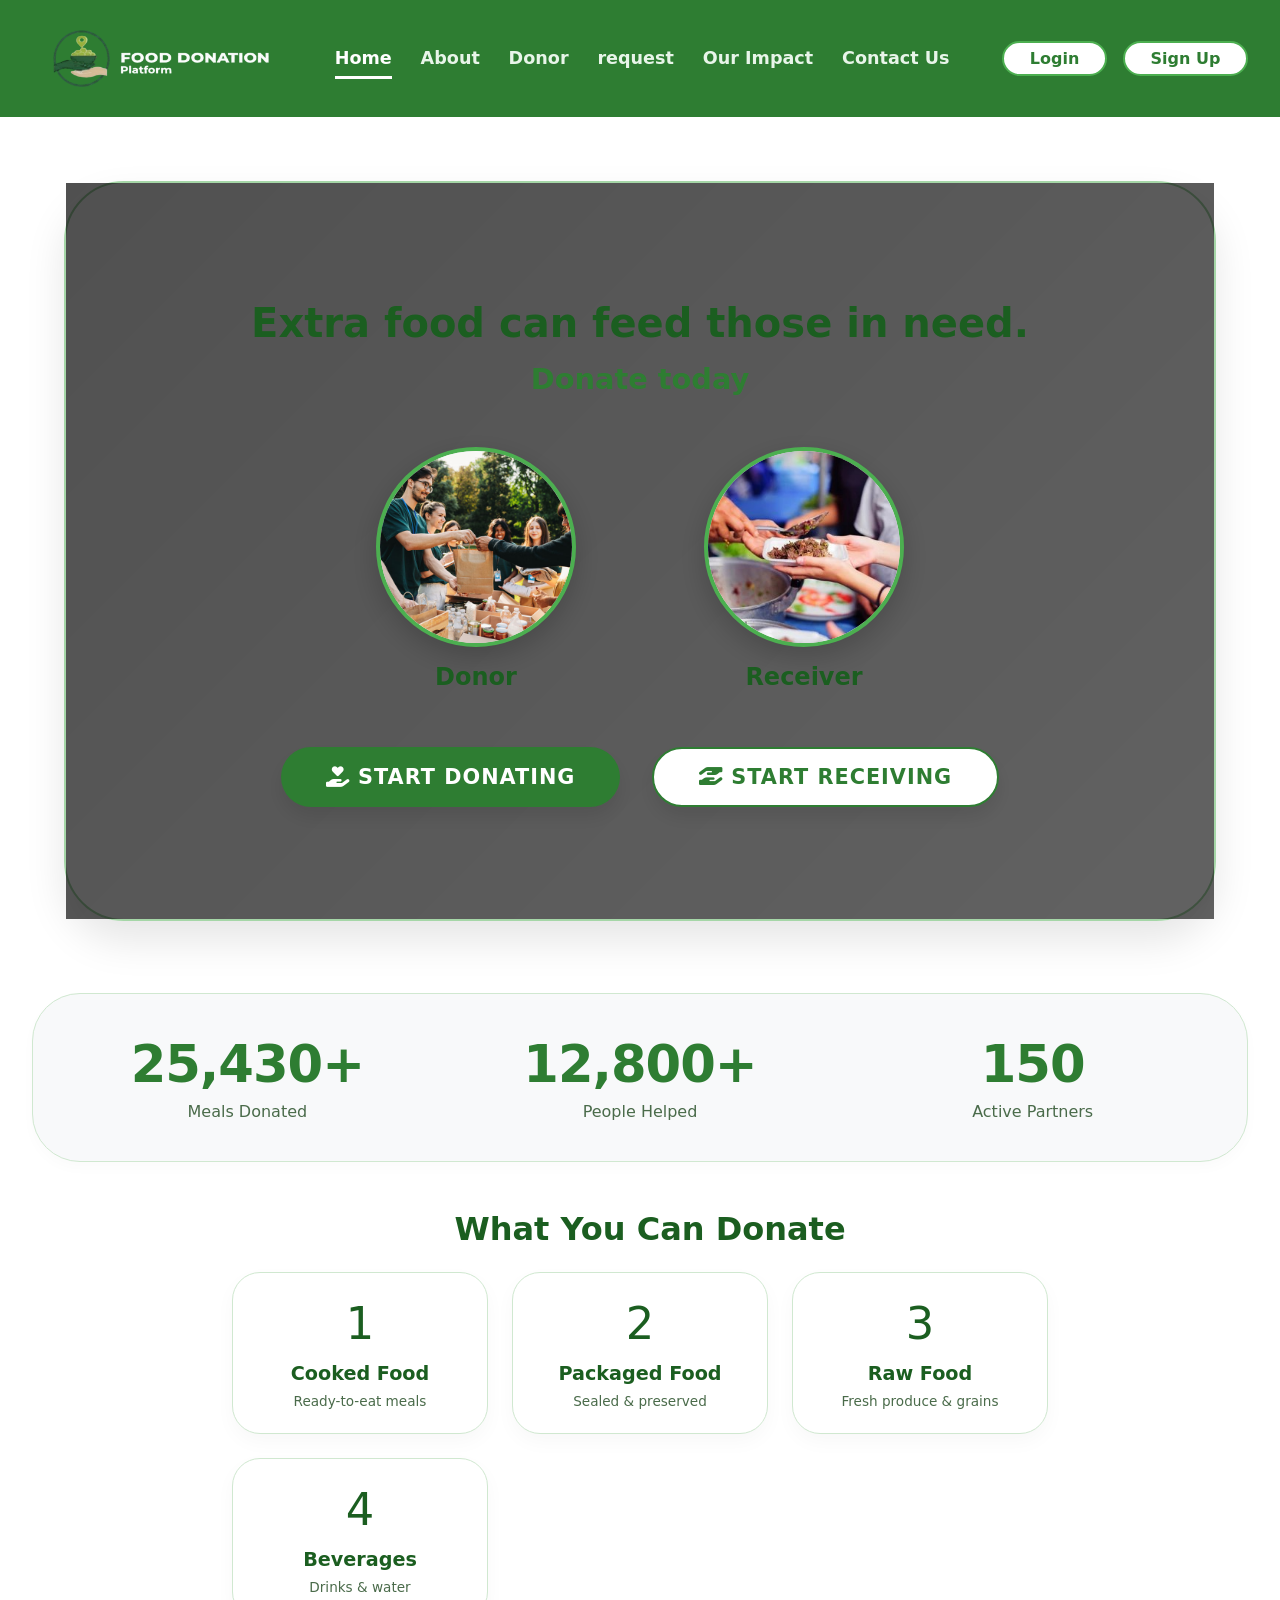
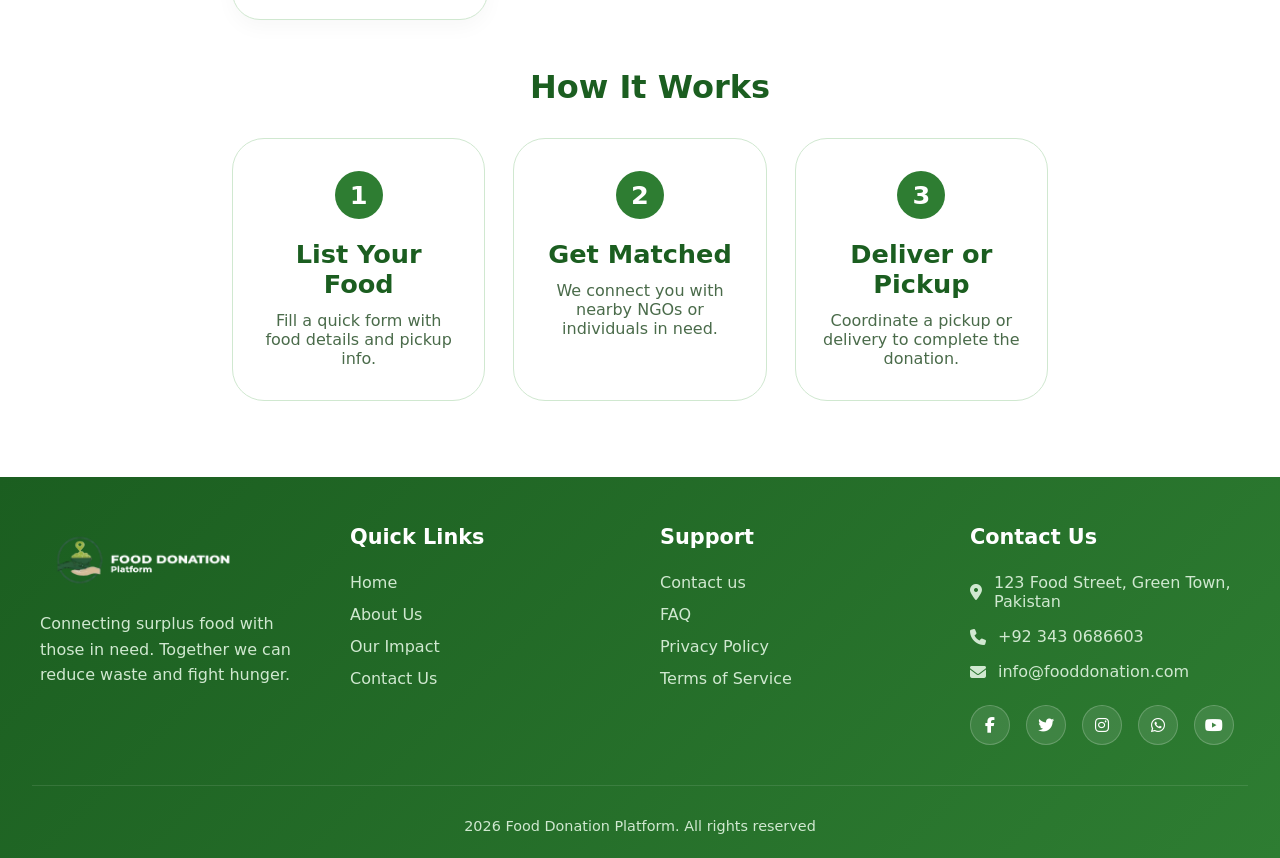
<file: index.html>
<!DOCTYPE html>
<html lang="en">

<head>
    <meta charset="UTF-8">
    <meta name="viewport" content="width=device-width, initial-scale=1.0">
    <title>Home</title>
    <!-- Font Awesome for icons -->
    <link rel="stylesheet" href="https://cdnjs.cloudflare.com/ajax/libs/font-awesome/6.4.0/css/all.min.css">
    <!-- CSS link -->
    <link rel="stylesheet" type="text/css" href="style.css">
    <link rel="icon" type="image/png" href="foo.png" >
</head>

<body>
    
    
    <!-- ==================== HEADER / NAVIGATION ==================== -->
    <header>
        <img src="ff.png" width="250px" height="90px" alt="FoodDonation Logo">
        <nav>
            <ul>
                <li><a href="index.html" class="active" id="nav-home">Home</a></li>
                <li><a href="About.html">About</a></li>
                <li><a href="donor.html">Donor</a></li>
                 <li><a href="request.html">request</a></li>
                <li><a href="impact.html">Our Impact</a></li>
                <li><a href="contact.html">Contact Us</a></li>
            </ul>
            
        </nav>  
         <div class="header-buttons">
            <button class="header-btn active" id="headerLoginBtn" onclick="location.href='login signup.html';">Login</button>
            <button class="header-btn" id="headerSignupBtn" onclick="location.href='login signup.html';">Sign Up</button>
    </div>
        
    </header>
  
    <!-- ==================== MAIN CONTENT AREA ==================== -->
    <main id="main-content">
        
        
        <!-- HOME SECTION -->
        <section id="home-section" class="page active-page">
           
           
            <div class="hero">
                
                     <!-- Background Slider Component -->
        <div class="bg-slider">
            <div class="slide active-slide" style="background-image: url('https://images.pexels.com/photos/6352824/pexels-photo-6352824.jpeg?auto=compress&cs=tinysrgb&w=1600');"></div>
            <div class="slide" style="background-image: url('https://images.pexels.com/photos/6646905/pexels-photo-6646905.jpeg?auto=compress&cs=tinysrgb&w=1600');"></div>
            <div class="slide" style="background-image: url('https://images.pexels.com/photos/6646893/pexels-photo-6646893.jpeg?auto=compress&cs=tinysrgb&w=1600');"></div>
            <div class="slide" style="background-image: url('https://images.pexels.com/photos/4606289/pexels-photo-4606289.jpeg?auto=compress&cs=tinysrgb&w=1600');"></div>
            <div class="slide" style="background-image: url('https://images.pexels.com/photos/6646957/pexels-photo-6646957.jpeg?auto=compress&cs=tinysrgb&w=1600');"></div>
            <div class="overlay-dark"></div>
        </div>














                <p class="tagline">
                    Extra food can feed those in need.<br>
                    <span>Donate today</span>
                </p>

                <!-- Donor and Receiver Images -->
                <div class="images-container">
                    
                

                    <!-- Donor Image Card -->
                    <div class="image-card">
                        <div class="image-wrapper">
                            <img src="impact.jpg" alt="Donor"
                                onerror="this.src='data:image/svg+xml,%3Csvg xmlns=\'http://www.w3.org/2000/svg\' width=\'200\' height=\'200\' viewBox=\'0 0 200 200\'%3E%3Ccircle cx=\'100\' cy=\'100\' r=\'100\' fill=\'%234CAF50\'/%3E%3Ctext x=\'100\' y=\'120\' font-size=\'50\' text-anchor=\'middle\' fill=\'white\' font-family=\'Arial\'%3E🤝%3C/text%3E%3C/svg%3E'">
                        </div>
                        <h3>Donor</h3>
                    </div>

                    <!-- Receiver Image Card -->
                    <div class="image-card">
                        <div class="image-wrapper">
                            <img src="receiver.jpg" alt="Receiver"
                                onerror="this.src='data:image/svg+xml,%3Csvg xmlns=\'http://www.w3.org/2000/svg\' width=\'200\' height=\'200\' viewBox=\'0 0 200 200\'%3E%3Ccircle cx=\'100\' cy=\'100\' r=\'100\' fill=\'%23FFC107\'/%3E%3Ctext x=\'100\' y=\'120\' font-size=\'50\' text-anchor=\'middle\' fill=\'white\' font-family=\'Arial\'%3E🤲%3C/text%3E%3C/svg%3E'">
                        </div>
                        <h3>Receiver</h3>
                    </div>
                </div>

                <!-- Action Buttons -->
                <div class="action-buttons">
                    <button id="start-donating" class="btn primary">
                        <i class="fas fa-hand-holding-heart"></i>
                        Start Donating
                    </button>

                    <button id="start-receiving" class="btn secondary">
                        <i class="fas fa-hand-holding-hand"></i>
                        Start Receiving
                    </button>
                </div>
            </div>
        </section>

      <!--  <div class="container">-->
        <!-- Stats Section: Meals Donated / People Helped / Active Partners -->
        <div class="stats-grid">
            <div class="stat-card">
                <div class="stat-number" id="mealsCount">25,430+</div>
                <div class="stat-label">Meals Donated</div>
            </div>
            <div class="stat-card">
                <div class="stat-number" id="peopleCount">12,800+</div>
                <div class="stat-label">People Helped</div>
            </div>
            <div class="stat-card">
                <div class="stat-number" id="partnersCount">150</div>
                <div class="stat-label">Active Partners</div>
            </div>
        </div>

        <!-- What You Can Donate Section -->
        <div class="section-title " style="text-align: center;">What You Can Donate</div>
        <div class="categories-grid" id="foodCategoriesGrid">
            <!-- dynamic data from provided list but also static generation with JS to ensure correct functionality -->
        </div>

        <!-- How It Works Section (3 steps) -->
        <div id="how-it-works" class="section-title" style="text-align: center;">How It Works</div>
        <div class="steps-container">
            <div class="step">
                <div class="step-number">1</div>
                <h3>List Your Food</h3>
                <p>Fill a quick form with food details and pickup info.</p>
                
            </div>
            <div class="step">
                <div class="step-number">2</div>
                <h3>Get Matched</h3>
                <p>We connect you with nearby NGOs or individuals in need.</p>
                
            </div>
            <div class="step">
                <div class="step-number">3</div>
                <h3>Deliver or Pickup</h3>
                <p>Coordinate a pickup or delivery to complete the donation.</p>
                
        </div>



    </main>

    <!-- ==================== FOOTER ==================== -->
    <footer>
        <div class="footer-wave"></div>

        <div class="footer-container">
            <!-- Column 1: About -->
            <div class="footer-col">
                <div class="footer-logo">
                    <img src="ff.png" width="200px" height="70px" alt="FoodDonation Logo">
                </div>
                <p>Connecting surplus food with those in need. Together we can reduce waste and fight hunger.</p>

            </div>

            <!-- Column 2: Quick Links -->
            <div class="footer-col"  >
                <h3 >Quick Links</h3>
                <ul class="footer-links " >
                    <li><a href="index.html">Home</a></li>
                    <li><a href="about.html">About Us</a></li>
                    <li><a href="impact.html">Our Impact</a></li>
                    <li><a href="contact.html">Contact Us</a></li>
                </ul>
            </div>


             <!-- Column 3: Quick Links -->
            <div class="footer-col">
                <h3>Support</h3>
                <ul class="footer-links ">
                    <li><a href="Contact us.html">Contact us</a></li>
                    <li><a href="FAQ.html">FAQ</a></li>
                    <li><a href="Privacy Policy.html">Privacy Policy</a></li>
                    <li><a href="Terms of Service.html">Terms of Service</a></li>
                </ul>
            </div>

            <!-- Column 3: Contact Info -->
            <div class="footer-col">
                <h3>Contact Us</h3>
                <ul class="contact-info">
                    <li>
                        <i class="fas fa-location-dot"></i>
                        <span>123 Food Street, Green Town, Pakistan</span>
                    </li>
                    <li>
                        <i class="fas fa-phone"></i>
                        <a href="tel:+923430686603">+92 343 0686603</a>
                    </li>
                    <li>
                        <i class="fas fa-envelope"></i>
                        <a href="mailto:info@fooddonation.com">info@fooddonation.com</a>
                    </li>
                </ul>
                <div class="social-links">
                    <a href="#"><i class="fab fa-facebook-f"></i></a>
                    <a href="#"><i class="fab fa-twitter"></i></a>
                    <a href="#"><i class="fab fa-instagram"></i></a>
                    <a href="#"><i class="fab fa-whatsapp"></i></a>
                    <a href="#"><i class="fab fa-youtube"></i></a>
                </div>
            </div>

        </div>

        <!-- Footer Bottom -->
        <div class="footer-bottom">
            <p>2026 Food Donation Platform. All rights reserved</p>
        </div>
    </footer>

    <!-- JavaScript link -->
    <script src="script.js"></script>
</body>

</html>
</file>
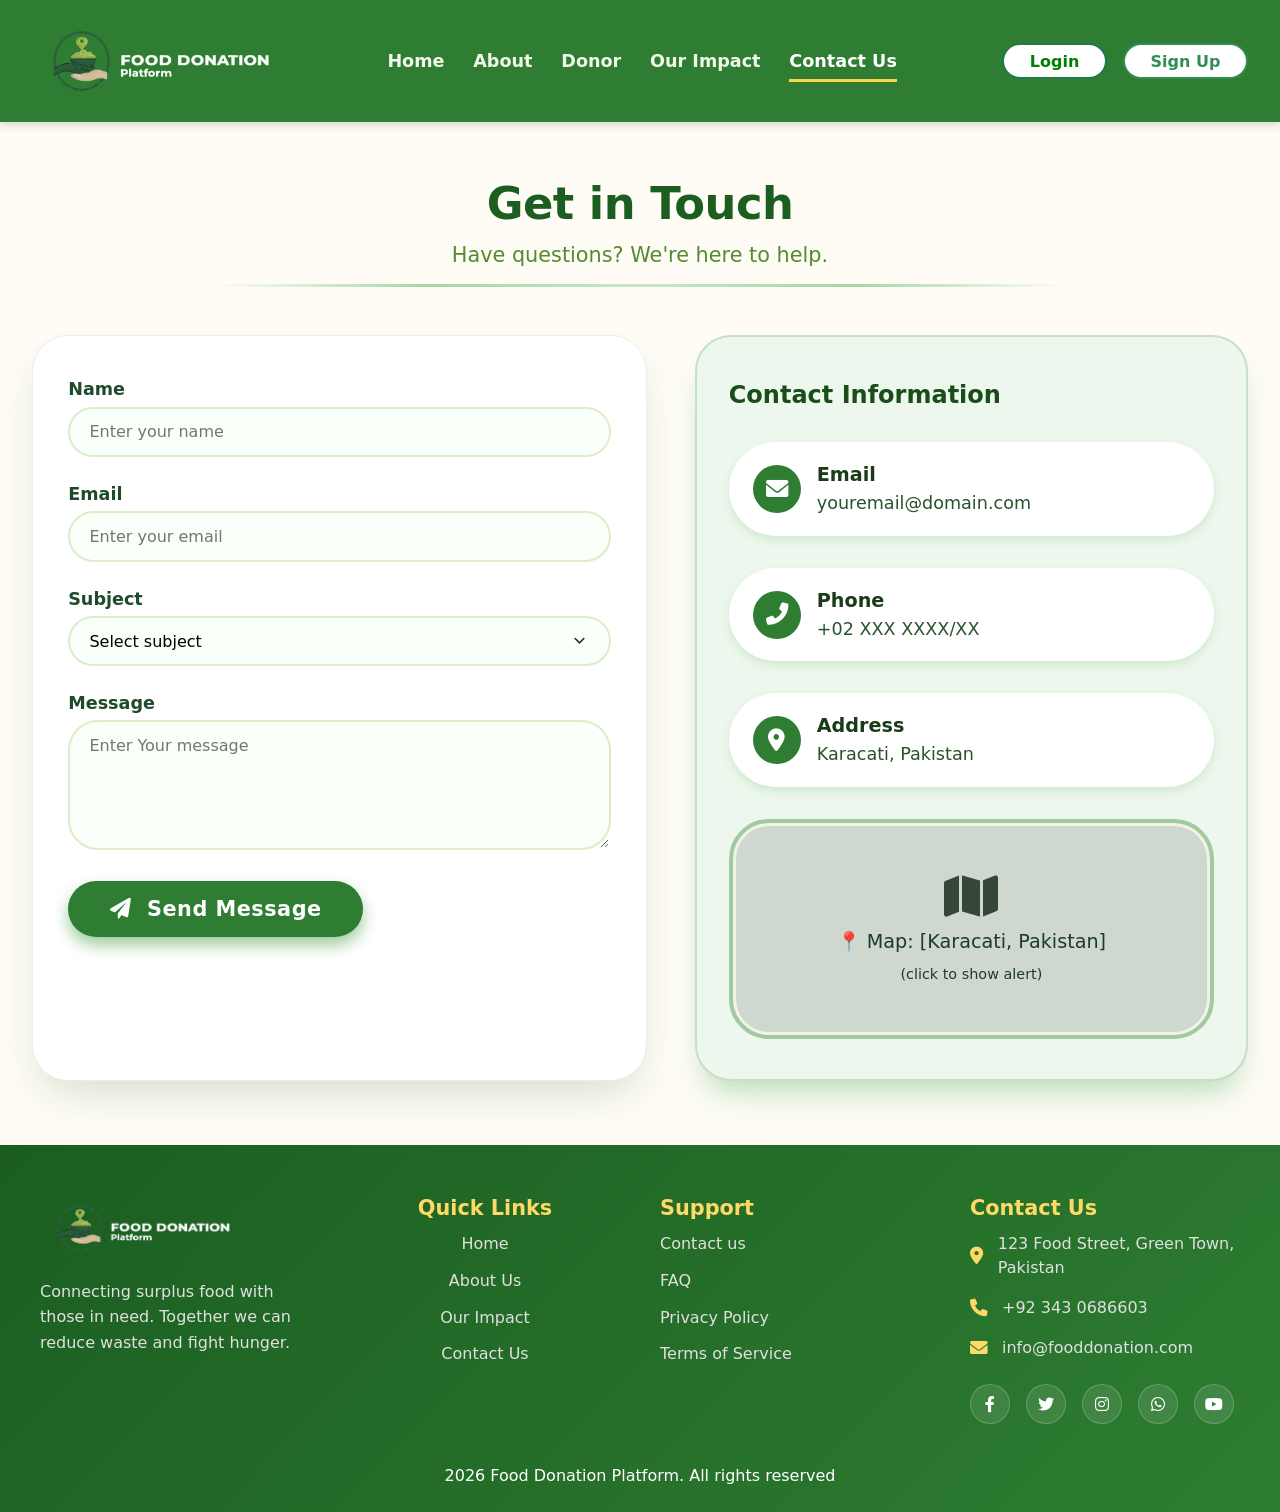
<file: contact.html>
<!DOCTYPE html>
<html lang="en">
<head>
    <meta charset="UTF-8">
    <meta name="viewport" content="width=device-width, initial-scale=1.0">
    <title>FoodShare – Contact</title>
    <!-- Font Awesome 6 (free) for icons & map placeholder style -->
    <link rel="stylesheet" href="https://cdnjs.cloudflare.com/ajax/libs/font-awesome/6.0.0-beta3/css/all.min.css">
    <style>
        /* ========== CSS ========== */
        * {
            margin: 0;
            padding: 0;
            box-sizing: border-box;
            font-family: 'Segoe UI', Roboto, system-ui, sans-serif;
        }

        body {
            background-color: #fefcf5;
            color: #2e3b2e;
            line-height: 1.5;
        }

        /* container utility */
        .container {
            max-width: 1300px;
            margin: 0 auto;
            padding: 0 2rem;
        }
        header {
    background-color: #2e7d32;
    /* deep green */
    padding: 1rem 2rem;
    display: flex;
    align-items: center;
    justify-content: space-between;
    flex-wrap: wrap;
    box-shadow: 0 4px 8px rgba(0, 40, 0, 0.15);
}

.logo {
    font-size: 1.8rem;
    font-weight: 700;
    letter-spacing: -0.5px;
    color: #fff8e7;
}

.logo span {
    font-weight: 300;
    font-size: 1.2rem;
    color: #ffecb3;
    margin-left: 6px;
}




.header-buttons {
      display: flex;
      gap: 1rem;
    }

    .header-btn {
      background: white;
      border: 2px solid #2f8f53;
      padding: 0.4rem 1.6rem;
      border-radius: 40px;
      font-weight: 600;
      color: #2f8f53;
      cursor: pointer;
      transition: 0.2s;
      font-size: 1rem;
    }

    .header-btn.active {
      background: white;
      color: green !important;
      border-color: #1e7a47;
    }

    .header-btn:hover {
      background: #e0f2e0;
    }

    .header-btn.active:hover {
      background: #e0f2e0;
    }


nav ul {
    list-style: none;
    display: flex;
    gap: 1.8rem;
}

nav a {
    text-decoration: none;
    color: #f1f8e9;
    font-weight: 600;
    font-size: 1.1rem;
    padding: 0.5rem 0;
    border-bottom: 3px solid transparent;
    transition: 0.2s;
}

nav a:hover,
nav a.active {
    border-bottom-color: #ffd54f;
    color: #ffffff;
}



        /* --- navigation / header (in page style) --- */

        /*
        .top-bar {
            background-color: #ffffff;
            box-shadow: 0 4px 12px rgba(0, 40, 0, 0.05);
            padding: 1rem 0;
            border-bottom: 2px solid #c8e6c9;
        }

        .logo-area {
            display: flex;
            align-items: center;
            gap: 0.5rem;
            font-size: 1.8rem;
            font-weight: 700;
            color: #2e7d32;
        }

        .logo-area i {
            font-size: 2.2rem;
            color: #f9a825;
        }

        nav {
            display: flex;
            flex-wrap: wrap;
            justify-content: space-between;
            align-items: center;
        }

        .nav-links {
            display: flex;
            flex-wrap: wrap;
            gap: 1.2rem 2rem;
            list-style: none;
            font-weight: 500;
        }

        .nav-links a {
            text-decoration: none;
            color: #1e3a2a;
            font-size: 1.1rem;
            transition: 0.2s;
            padding-bottom: 4px;
            border-bottom: 2px solid transparent;
        }

        .nav-links a:hover {
            border-bottom-color: #f9a825;
            color: #2e7d32;
        }
*/
        /* --- page heading (soft) --- */
        .page-title {
            text-align: center;
            margin: 3rem 0 0.5rem;
        }

        .page-title h1 {
            font-size: 2.8rem;
            font-weight: 600;
            color: #1b5e20;
            letter-spacing: -0.5px;
        }

        .page-title p {
            font-size: 1.3rem;
            color: #558b2f;
            margin-top: 0.2rem;
        }

        hr.separator {
            border: none;
            height: 3px;
            background: linear-gradient(90deg, transparent, #a5d6a7, #c8e6c9, #a5d6a7, transparent);
            width: 70%;
            margin: 0.8rem auto 3rem;
        }

        /* --- contact grid: form + info --- */
        .contact-grid {
            display: grid;
            grid-template-columns: 1fr 0.9fr;
            gap: 3rem;
            margin-bottom: 4rem;
        }

        /* form card */
        .form-card {
            background: white;
            border-radius: 36px 36px 36px 36px;
            padding: 2.5rem 2.2rem;
            box-shadow: 0 20px 40px -12px rgba(46, 91, 28, 0.2);
            border: 1px solid #e0f2e0;
        }

        .form-group {
            margin-bottom: 1.5rem;
        }

        .form-group label {
            font-weight: 600;
            color: #1f4a2c;
            display: block;
            margin-bottom: 0.25rem;
            font-size: 1.1rem;
        }

        .field-hint {
            font-size: 0.9rem;
            color: #6b8c6b;
            margin-bottom: 0.2rem;
        }

        input, select, textarea {
            width: 100%;
            padding: 0.85rem 1.2rem;
            border: 2px solid #dcedc8;
            border-radius: 50px;
            font-size: 1rem;
            background-color: #f9fff9;
            transition: 0.2s;
        }

        textarea {
            border-radius: 30px;
            resize: vertical;
            min-height: 130px;
        }

        input:focus, select:focus, textarea:focus {
            outline: none;
            border-color: #7cb342;
            box-shadow: 0 0 0 4px rgba(124, 179, 66, 0.15);
        }

        .send-btn {
            background: #2e7d32;
            color: white;
            border: none;
            padding: 1rem 2.6rem;
            border-radius: 60px;
            font-size: 1.3rem;
            font-weight: 600;
            letter-spacing: 0.5px;
            cursor: pointer;
            box-shadow: 0 8px 16px #9ccc9c;
            transition: 0.2s;
            width: auto;
            display: inline-block;
        }

        .send-btn:hover {
            background: #1b5e20;
            transform: scale(1.02);
            box-shadow: 0 12px 20px #81c784;
        }

        .send-btn i {
            margin-right: 8px;
        }

        /* contact info block */
        .info-block {
            background: #edf7ed;
            border-radius: 36px;
            padding: 2.5rem 2rem;
            box-shadow: 0 20px 30px -10px #b9dbb9;
            border: 2px solid #c5e0c5;
        }

        .info-item {
            display: flex;
            align-items: center;
            gap: 1rem;
            margin-bottom: 2rem;
            background: white;
            padding: 1.2rem 1.5rem;
            border-radius: 80px;
            box-shadow: 0 4px 8px #cfe9cf;
        }

        .info-icon {
            background: #2e7d32;
            width: 48px;
            height: 48px;
            border-radius: 50%;
            display: flex;
            align-items: center;
            justify-content: center;
            color: white;
            font-size: 1.4rem;
        }

        .info-detail h4 {
            font-size: 1.2rem;
            color: #1a3b1a;
        }

        .info-detail p {
            font-size: 1.1rem;
            color: #2b532b;
        }

        /* map placeholder (interactive) */
        .map-placeholder {
            margin-top: 2rem;
            background: #cfd8cf;
            border-radius: 40px;
            height: 220px;
            display: flex;
            flex-direction: column;
            align-items: center;
            justify-content: center;
            color: #1e3a2e;
            border: 4px solid #a3c9a3;
            box-shadow: inset 0 0 0 3px rgba(255,255,240,0.7);
            font-size: 1.2rem;
            gap: 0.5rem;
            transition: 0.3s;
            cursor: pointer;
        }

        .map-placeholder i {
            font-size: 3rem;
            color: #374737;
        }

        .map-placeholder:hover {
            background: #b8dbb8;
        }

        /* footer */
        footer {
    background: linear-gradient(135deg, #1b5e20 0%, #2e7d32 100%);
    color: #ffffff;
    padding: 3rem 2rem 1.5rem;
    margin-top: auto;
    position: relative;
}

/* Top wave decoration */
.footer-wave {
    position: absolute;
    top: -50px;
    left: 0;
    width: 100%;
    height: 50px;
    background: url('data:image/svg+xml,<svg xmlns="http://www.w3.org/2000/svg" viewBox="0 0 1440 320"><path fill="%232e7d32" fill-opacity="1" d="M0,96L48,112C96,128,192,160,288,160C384,160,480,128,576,122.7C672,117,768,139,864,154.7C960,171,1056,181,1152,170.7C1248,160,1344,128,1392,112L1440,96L1440,320L1392,320C1344,320,1248,320,1152,320C1056,320,960,320,864,320C768,320,672,320,576,320C480,320,384,320,288,320C192,320,96,320,48,320L0,320Z"/></svg>');
    background-size: cover;
    background-repeat: no-repeat;
}

/* Footer main container */
.footer-container {
    max-width: 1200px;
    margin: 0 auto;
    display: grid;
    grid-template-columns: repeat(auto-fit, minmax(250px, 1fr));
    gap: 2.5rem;
    margin-bottom: 2.5rem;
}

/* Footer columns */
.footer-col {
    padding: 0rem;
}

.footer-col h3 {
    color: #ffd966;
    font-size: 1.3rem;
    margin-bottom: 0rem;
    position: relative;
    padding-bottom: 0.5rem;
}

.footer-col h3::after {
    content: '';
    position: absolute;
    left: 0;
    bottom: 0;
    width: 50px;
    height: 3px;
    /*  background: #ffd966;*/
}

.footer-col p {
    color: #e0e0e0;
    line-height: 1.6;
    margin-bottom: 1rem;
}

/* Logo in footer */
.footer-logo {
    display: flex;
    align-items: center;
    gap: 10px;
    margin-bottom: 1rem;
}

.footer-logo i {
    font-size: 2.5rem;
    color: #ffd966;
}

.footer-logo-text {
    font-size: 1.5rem;
    font-weight: 700;
    color: #ffffff;
}

.footer-logo-text span {
    color: #ffd966;
    font-size: 1rem;
    display: block;
}

/* Quick links */
.footer-links {
    list-style: none;
}

.footer-links li {
    margin-bottom: 0.8rem;
}

.footer-links a {
    color: #e0e0e0;
    text-decoration: none;
    transition: 0.3s;
    display: inline-block;
}

.footer-links a:hover {
    color: #ffd966;
    transform: translateX(5px);
}

.footer-links a i {
    margin-right: 8px;
    font-size: 0.9rem;
    color: #ffd966;
}

/* Contact info */
.contact-info {
    list-style: none;
}

.contact-info li {
    display: flex;
    align-items: center;
    gap: 12px;
    margin-bottom: 1rem;
    color: #e0e0e0;
}

.contact-info li i {
    width: 20px;
    color: #ffd966;
    font-size: 1.1rem;
}

.contact-info a {
    color: #e0e0e0;
    text-decoration: none;
    transition: 0.3s;
}

.contact-info a:hover {
    color: #ffd966;
}

/* Social media icons */
.social-links {
    display: flex;
    gap: 1rem;
    margin-top: 1.5rem;
    text-align: center;
}

.social-links a {
    display: flex;
    align-items: center;
    justify-content: center;
    width: 40px;
    height: 40px;
    background: rgba(255, 255, 255, 0.1);
    border-radius: 50%;
    color: #ffffff;
    text-decoration: none;
    transition: 0.3s;
    border: 1px solid rgba(255, 255, 255, 0.2);
    align-items: center;
}

.social-links a:hover {
    background: #ffd966;
    color: #1b5e20;
    transform: translateY(-3px);
}

.fas fa-map-marker-alt {
    color: red;
}
        /*
        footer {
            background: #1d3b1d;
            color: #e5f0e5;
            border-radius: 60px 60px 0 0;
            padding: 3rem 2rem 1.8rem;
            margin-top: 4rem;
        }

        .footer-grid {
            display: grid;
            grid-template-columns: 1.5fr 1fr 1.2fr;
            gap: 2.5rem;
            max-width: 1300px;
            margin: 0 auto;
        }

        .footer-col p {
            margin: 1rem 0 0.5rem;
            color: #d0e7d0;
        }

        .footer-col h4 {
            color: #f9e0a0;
            margin-bottom: 1rem;
            font-size: 1.3rem;
        }

        .footer-links {
            list-style: none;
        }

        .footer-links li {
            margin-bottom: 0.7rem;
        }

        .footer-links a {
            color: #d8f0d8;
            text-decoration: none;
            display: flex;
            align-items: center;
            gap: 0.4rem;
        }

        .footer-links a:hover {
            color: #ffd95a;
        }

        .contact-footer i {
            width: 24px;
            color: #ffc107;
        }

        .copyright {
            text-align: center;
            margin-top: 3rem;
            padding-top: 2rem;
            border-top: 1px solid #5f7e5f;
            font-size: 1rem;
        }

        .copyright i {
            color: #ffab5c;
        }
*/
        /* utility */
        .small-note {
            font-size: 0.9rem;
            color: #6e8f6e;
            margin-top: 0.5rem;
        }

        .success-message {
            background: #c8f0c8;
            padding: 0.8rem 1.5rem;
            border-radius: 100px;
            color: #144d14;
            font-weight: 500;
            margin-top: 1.5rem;
            border: 2px solid #388e3c;
            display: flex;
            align-items: center;
            gap: 10px;
        }
    </style>
</head>
<body>
    <!-- ========== HTML ========== -->

    <!-- header / navigation -->
      <header>
        <img src="ff.png" width="250px" height="90px" alt="FoodDonation Logo">
        <nav>
            <ul>
                <li><a href="index.html" >Home</a></li>
                <li><a href="About.html">About</a></li>
                <li><a href="donor.html">Donor</a></li>
                <li><a href="impact.html">Our Impact</a></li>
                <li><a href="contact.html" class="active" id="nav-home">Contact Us</a></li>
            </ul>
            
        </nav>  
         <div class="header-buttons">
            <button class="header-btn active" id="headerLoginBtn" onclick="location.href='login signup.html';">Login</button>
            <button class="header-btn" id="headerSignupBtn" onclick="location.href='login signup.html';">Sign Up</button>
     <!--<button class="header-btn active" id="headerLoginBtn">Login</button>
      <button class="header-btn" id="headerSignupBtn" <a href="login signup.html">Sign Up</button>-->
    </div>
        
    </header>
     <!--
    <div class="top-bar">
        <div class="container">
            <nav>
                <div class="logo-area">
                    <i class="fas fa-hand-holding-heart"></i>
                    <span>FoodShare</span>
                </div>
                <ul class="nav-links">
                    <li><a href="#">Home</a></li>
                    <li><a href="#">Donate Food</a></li>
                    <li><a href="#">Request Food</a></li>
                    <li><a href="#">Available Food</a></li>
                    <li><a href="#">How It Works</a></li>
                    <li><a href="#">Partners</a></li>
                    <li><a href="#" style="border-bottom-color: #f9a825;">Contact</a></li>
                </ul>
            </nav>
        </div>
    </div> -->

    <!-- main contact content -->
    <div class="container">
        <div class="page-title">
            <h1>Get in Touch</h1>
            <p>Have questions? We're here to help.</p>
        </div>
        <hr class="separator">

        <div class="contact-grid">
            <!-- LEFT: contact form -->
            <div class="form-card">
                <form id="contactForm">
                    <div class="form-group">
                        <label for="name">Name <span style="font-weight: normal; color: #588157;"><!--(your name)--></span></label>
                       <!-- <div class="field-hint"><i class="far fa-user"></i> Your name</div>-->
                        <input type="text" id="name" name="name" placeholder="Enter your name" value="">
                    </div>

                    <div class="form-group">
                        <label for="email">Email</label>
                       <!--<div class="field-hint"><i class="far fa-envelope"></i> youremail@domain.com</div>--> 
                        <input type="email" id="email" name="email" placeholder="Enter your email" required>
                    </div>

                    <div class="form-group">
                        <label for="subject">Subject</label>
                        <select id="subject" name="subject">
                            <option value="" disabled selected>Select subject</option>
                            <option value="donation">Donation enquiry</option>
                            <option value="request">Food request</option>
                            <option value="partner">Partnership</option>
                            <option value="other">Other</option>
                        </select>
                    </div>

                    <div class="form-group">
                        <label for="message">Message</label>
                       <!-- <div class="field-hint">Your message...</div>-->
                        <textarea id="message" name="message" placeholder="Enter Your message"></textarea>
                    </div>

                    <button type="submit" class="send-btn"><i class="fas fa-paper-plane"></i> Send Message</button>
                    <div id="formFeedback" class="small-note" style="margin-top: 1.2rem;"></div>
                </form>
            </div>

            <!-- RIGHT: contact info + map -->
            <div class="info-block">
                <h2 style="color: #1b4c1b; margin-bottom: 1.8rem; display: flex; gap: 10px;"><!--<i class="fas fa-info-circle"></i> -->Contact Information</h2>

                <div class="info-item">
                    <div class="info-icon"><i class="fas fa-envelope"></i></div>
                    <div class="info-detail">
                        <h4>Email</h4>
                        <p>youremail@domain.com</p>
                    </div>
                </div>

                <div class="info-item">
                    <div class="info-icon"><i class="fas fa-phone-alt"></i></div>
                    <div class="info-detail">
                        <h4>Phone</h4>
                        <p>+02 XXX XXXX/XX</p>
                    </div>
                </div>

                <div class="info-item">
                    <div class="info-icon"><i class="fas fa-map-marker-alt"></i></div>
                    <div class="info-detail">
                        <h4>Address</h4>
                        <p>Karacati, Pakistan</p>
                    </div>
                </div>

                <!-- map placeholder (interactive) -->
                <div class="map-placeholder" id="mockMap" title="Click to simulate map interaction">
                    <i class="fas fa-map"></i>
                    <span>📍 Map: [Karacati, Pakistan]</span>
                    <span style="font-size: 0.9rem;">(click to show alert)</span>
                </div>
                <!--<p style="margin-top: 0.5rem; font-size: 0.95rem;"><i class="fas fa-map-pin"></i> Exact location: Karacati central</p>-->
            </div>
        </div>
    </div>

    <!-- footer -->

     <footer>
        <div class="footer-wave"></div>

        <div class="footer-container">
            <!-- Column 1: About -->
            <div class="footer-col">
                <div class="footer-logo">
                    <img src="ff.png" width="200px" height="70px" alt="FoodDonation Logo">
                </div>
                <p>Connecting surplus food with those in need. Together we can reduce waste and fight hunger.</p>

            </div>

            <!-- Column 2: Quick Links -->
            <div class="footer-col"  >
                <h3 style="text-align: center;">Quick Links</h3>
                <ul class="footer-links " style="text-align: center;">
                    <li><a href="index.html">Home</a></li>
                    <li><a href="about.html">About Us</a></li>
                    <li><a href="impact.html">Our Impact</a></li>
                    <li><a href="contact.html">Contact Us</a></li>
                </ul>
            </div>


             <!-- Column 3: Quick Links -->
            <div class="footer-col">
                <h3>Support</h3>
                <ul class="footer-links ">
                    <li><a href="Contact us.html">Contact us</a></li>
                    <li><a href="FAQ.html">FAQ</a></li>
                    <li><a href="Privacy Policy.html">Privacy Policy</a></li>
                    <li><a href="Terms of Service.html">Terms of Service</a></li>
                </ul>
            </div>

            <!-- Column 3: Contact Info -->
            <div class="footer-col">
                <h3>Contact Us</h3>
                <ul class="contact-info">
                    <li>
                        <i class="fas fa-location-dot"></i>
                        <span>123 Food Street, Green Town, Pakistan</span>
                    </li>
                    <li>
                        <i class="fas fa-phone"></i>
                        <a href="tel:+923430686603">+92 343 0686603</a>
                    </li>
                    <li>
                        <i class="fas fa-envelope"></i>
                        <a href="mailto:info@fooddonation.com">info@fooddonation.com</a>
                    </li>
                </ul>
                <div class="social-links">
                    <a href="#"><i class="fab fa-facebook-f"></i></a>
                    <a href="#"><i class="fab fa-twitter"></i></a>
                    <a href="#"><i class="fab fa-instagram"></i></a>
                    <a href="#"><i class="fab fa-whatsapp"></i></a>
                    <a href="#"><i class="fab fa-youtube"></i></a>
                </div>
            </div>

        </div>

        <!-- Footer Bottom -->
        <div class="footer-bottom">
            <p style="text-align: center;">2026 Food Donation Platform. All rights reserved</p>
        </div>
    </footer>

     <!--
    <footer>
        <div class="footer-grid">
            <div class="footer-col">
                <h3 style="color: #ffd97c;">FoodShare</h3>
                <p>Connecting inspiring food with those who need it most. Together we can <strong>stop hunger</strong>.</p>
                <p style="font-style: italic; margin-top: 1rem;">— start hunger? no, end hunger. 💚</p>
            </div>
            <div class="footer-col">
                <h4>SUPPORT</h4>
                <ul class="footer-links">
                    <li><a href="#"><i class="fas fa-apple-alt"></i> Donate Food</a></li>
                    <li><a href="#"><i class="fas fa-hands"></i> Request Food</a></li>
                    <li><a href="#"><i class="fas fa-carrot"></i> Available Food</a></li>
                    <li><a href="#"><i class="fas fa-seedling"></i> How It Works</a></li>
                    <li><a href="#"><i class="fas fa-handshake"></i> Partners</a></li>
                </ul>
            </div>
            <div class="footer-col contact-footer">
                <h4>CONTACT</h4>
                <ul class="footer-links">
                    <li><i class="fas fa-envelope"></i> info@foodshare.com</li>
                    <li><i class="fas fa-phone"></i> +92 XXX XXXX/XX</li>
                    <li><i class="fas fa-city"></i> karacati, Pakistan</li>
                </ul>
            </div>
        </div>
        <div class="copyright">
            © 2024 FoodShare. All rights reserved. Made with <i class="fas fa-heart" style="color: #ffb74d;"></i> by our hunger.
        </div>
    </footer> -->

    <!-- ========== JAVASCRIPT ========== -->
    <script>
        (function() {
            // Contact form handling — it performs the task: shows success and logs (simulates send)
            const contactForm = document.getElementById('contactForm');
            const feedbackDiv = document.getElementById('formFeedback');

            // Map placeholder interactive
            const mapBlock = document.getElementById('mockMap');
            if (mapBlock) {
                mapBlock.addEventListener('click', function() {
                    alert('📍 Map view: Karacati, Pakistan (interactive simulation).\nThank you for using FoodShare contact.');
                });
            }

            // Form submit: validation and purposeful action
            contactForm.addEventListener('submit', function(event) {
                event.preventDefault();  // no page reload

                // Get values
                const nameInput = document.getElementById('name');
                const emailInput = document.getElementById('email');
                const subjectSelect = document.getElementById('subject');
                const messageText = document.getElementById('message');

                const name = nameInput.value.trim();
                const email = emailInput.value.trim();
                const subject = subjectSelect.value;
                const message = messageText.value.trim();

                // Very basic email check
                const emailPattern = /^[^\s@]+@[^\s@]+\.[^\s@]+$/;

                if (!name) {
                    feedbackDiv.innerHTML = '<span style="color: #b33;"><i class="fas fa-exclamation-circle"></i> Please enter your name.</span>';
                    return;
                }
                if (!emailPattern.test(email)) {
                    feedbackDiv.innerHTML = '<span style="color: #b33;"><i class="fas fa-exclamation-circle"></i> Enter a valid email (e.g., name@domain.com)</span>';
                    return;
                }
                if (!subject || subject === '') {
                    feedbackDiv.innerHTML = '<span style="color: #b33;"><i class="fas fa-exclamation-circle"></i> Please select a subject.</span>';
                    return;
                }
                if (!message) {
                    feedbackDiv.innerHTML = '<span style="color: #b33;"><i class="fas fa-exclamation-circle"></i> Message cannot be empty.</span>';
                    return;
                }

                // If all good: perform the "send" action (simulate success)
                feedbackDiv.innerHTML = '<div class="success-message"><i class="fas fa-check-circle"></i> Message sent! (Demo) We’ll get back to you soon.</div>';

                // Optional: clear fields? Not clearing to keep demo visible, but we can optionally reset
                // (you could reset if you want: contactForm.reset(), but i keep for demonstration)
                // Additionally, log to console as realistic behavior
                console.log('✅ FoodShare contact form submitted', { name, email, subject, message });

                // Bonus: after 4 seconds, remove success but keep hint (optional)
                setTimeout(() => {
                    if (feedbackDiv.innerHTML.includes('success')) {
                        // keep a small reminder
                        feedbackDiv.innerHTML = '<span style="color: #2e7d32;"><i class="fas fa-check"></i> Previous message sent (demo).</span>';
                    }
                }, 5000);
            });

            // additional: prepopulate email field with placeholder style (already has placeholder)
            // but we can make the "you@domain.com" appear as hint, consistent with screenshot.
            // The screenshot shows "you@domain.com" inside name field and email field.
            // we already have placeholders, also we set field hint above.
            // Also mimic the exact text: Name field shows "Your name   you@domain.com" style — but that's as label/hint.
            // I already added .field-hint for name: "Your name", and placeholder "you@domain.com". good.

            // Double-check: the screenshot has "Email youremail@domain.com" as label + ghost.
            // Our email field has label "Email" and hint "youremail@domain.com" via .field-hint, and placeholder same. 
            // Subject field default "Select subject" etc.

            // Also to mimic "Name Your name you@domain.com" — the name field hint says "Your name", input shows "you@domain.com"
            // This is consistent.

            // Extra feature: subject select has placeholder "Select subject" (disabled selected).
            // All good.

            // Map click already added.
            // one more enhancement: also clicking on phone / email show simple interaction? optional.
            const infoItems = document.querySelectorAll('.info-item');
            infoItems.forEach(item => {
                item.addEventListener('click', function(e) {
                    // just to show they are tappable (but not required, just friendly)
                    console.log('contact info clicked', this.innerText.slice(0,20));
                });
            });

        })();
    </script>

    <!-- small style adjustment for select arrow -->
    <style>
        select { appearance: none; background-image: url('data:image/svg+xml;utf8,<svg xmlns="http://www.w3.org/2000/svg" width="16" height="16" viewBox="0 0 24 24" fill="none" stroke="%23333" stroke-width="2"><polyline points="6 9 12 15 18 9"/></svg>'); background-repeat: no-repeat; background-position: right 1.2rem center; background-size: 1.2rem; }
        .success-message i { font-size: 1.4rem; }
    </style>
</body>
</html>
</file>
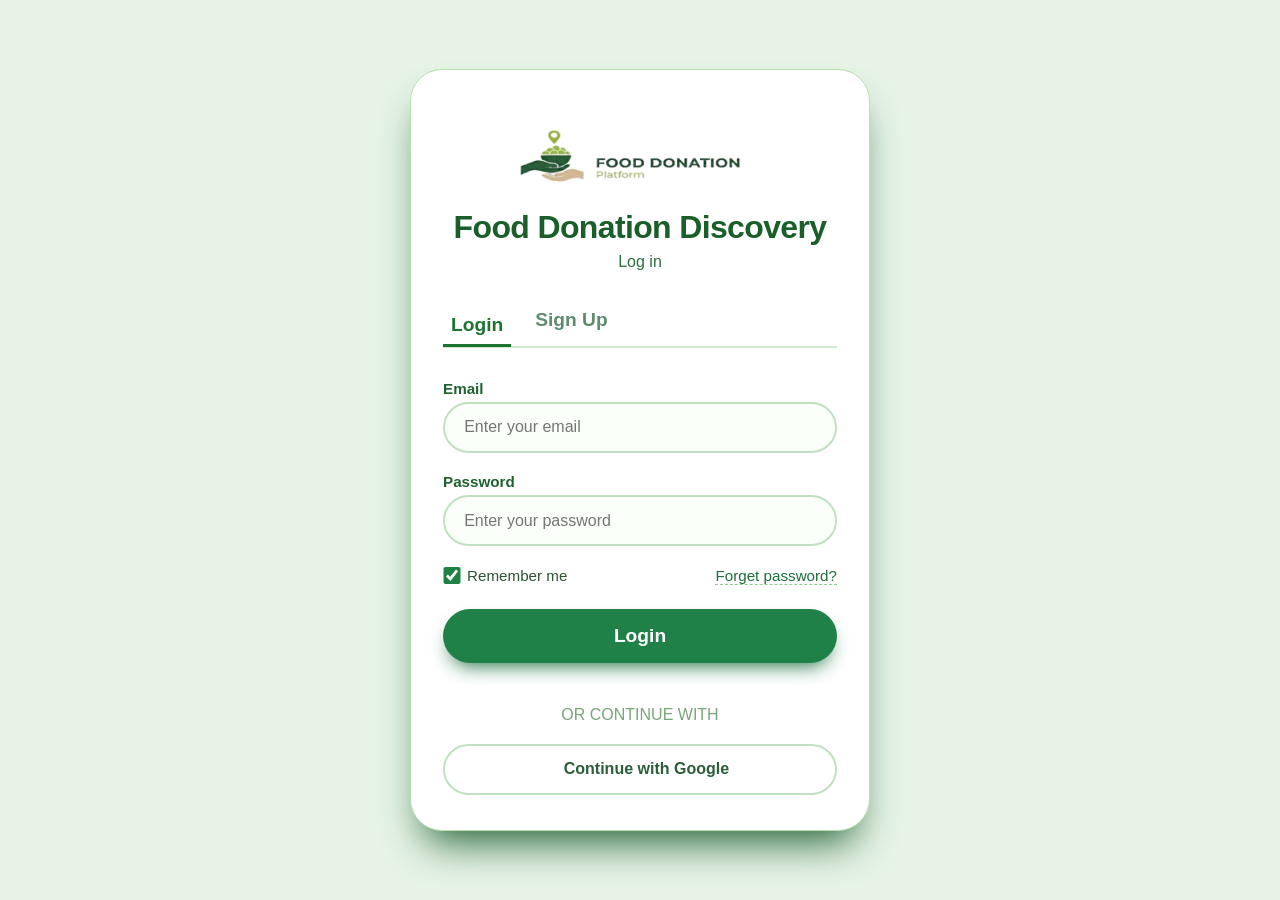
<file: login signup.html>
<!DOCTYPE html>
<html lang="en">
<head>
  <meta charset="UTF-8">
  <meta name="viewport" content="width=device-width, initial-scale=1.0">
  <title>FoodShare · green & white theme</title>
  <!-- CSS file (embedded for step-by-step demo, but structured as separate block) -->
  <style>
    /* ===== CSS STYLESHEET ===== */
    * {
      margin: 0;
      padding: 0;
      box-sizing: border-box;
      font-family: 'Inter', -apple-system, BlinkMacSystemFont, 'Segoe UI', Roboto, sans-serif;
    }

    body {
      background-color: #e6f3e6;  /* soft green background */
      min-height: 100vh;
      display: flex;
      align-items: center;
      justify-content: center;
      padding: 1rem;
    }

    .card {
      background: white;
      max-width: 460px;
      width: 100%;
      border-radius: 2rem;
      box-shadow: 0 25px 40px -15px #1e5e30;
      padding: 2.2rem 2rem;
      border: 1px solid #b8e0b0;
    }

    h1 {
      font-size: 2rem;
      color: #1a5e2a;
      margin-bottom: 0.3rem;
      font-weight: 700;
      letter-spacing: -0.02em;
    }

    .subhead {
      color: #2b6e3f;
      font-size: 1rem;
      margin-bottom: 2rem;
      line-height: 1.4;
    }

    /* tab buttons (Login / Sign Up) */
    .tab-row {
      display: flex;
      gap: 1rem;
      margin-bottom: 2rem;
      border-bottom: 2px solid #d0e8d0;
      padding-bottom: 0.75rem;
    }

    .tab-btn {
      background: none;
      border: none;
      font-size: 1.2rem;
      font-weight: 600;
      color: #5f8b6f;
      cursor: pointer;
      padding: 0.2rem 0.5rem;
      transition: 0.2s;
    }

    .tab-btn.active {
      color: #1c7430;
      border-bottom: 3px solid #1c7430;
      margin-bottom: -0.8rem;
    }

    /* form group */
    .input-group {
      margin-bottom: 1.3rem;
    }

    label {
      display: block;
      font-weight: 600;
      color: #1d6130;
      margin-bottom: 0.3rem;
      font-size: 0.95rem;
    }

    input, select {
      width: 100%;
      padding: 0.9rem 1.2rem;
      border: 2px solid #c0e0c0;
      border-radius: 50px;
      font-size: 1rem;
      background-color: #fafffa;
      outline: none;
      transition: border 0.15s;
    }

    input:focus, select:focus {
      border-color: #2d8745;
    }

    .checkbox-row {
      display: flex;
      align-items: center;
      justify-content: space-between;
      margin: 1.2rem 0 1.5rem;
      font-size: 0.95rem;
    }

    .checkbox-row label {
      display: flex;
      align-items: center;
      gap: 0.4rem;
      font-weight: 400;
      color: #2b5434;
      margin: 0;
    }

    .checkbox-row input[type="checkbox"] {
      width: 1.1rem;
      height: 1.1rem;
      accent-color: #1f8245;
      margin: 0;
    }

    .forgot-link {
      color: #1b6e3d;
      text-decoration: none;
      font-weight: 500;
      border-bottom: 1px dashed #8fc98f;
    }

    .forgot-link:hover {
      color: #0b4a23;
    }

    /* main action button */
    .primary-btn {
      background: #1f8147;
      color: white;
      border: none;
      width: 100%;
      padding: 1rem;
      border-radius: 60px;
      font-weight: 700;
      font-size: 1.2rem;
      cursor: pointer;
      box-shadow: 0 10px 20px -8px #196b39;
      transition: 0.2s;
      margin-bottom: 1.5rem;
    }

    .primary-btn:hover {
      background: #15662f;
      transform: scale(1.01);
    }

    .separator {
      text-align: center;
      color: #7aa57a;
      font-weight: 500;
      margin: 1.2rem 0;
      position: relative;
    }

    .separator::before,
    .separator::after {
      content: "";
      width: 30%;
      height: 1px;
      background: #c8e0c8;
      vertical-align: middle;
      margin: 0 0.6rem;
    }

    .google-btn {
      background: white;
      border: 2px solid #c0e0c0;
      width: 100%;
      padding: 0.9rem;
      border-radius: 60px;
      font-weight: 600;
      color: #2c5e3a;
      font-size: 1rem;
      display: flex;
      align-items: center;
      justify-content: center;
      gap: 0.8rem;
      cursor: pointer;
      transition: 0.2s;
      margin-top: 0.5rem;
    }

    .google-btn:hover {
      background-color: #f0fcf0;
      border-color: #7fb77f;
    }

    .hidden {
      display: none;
    }

    /* signup extra fields */
    #signupForm .input-group:last-of-type {
      margin-bottom: 1.5rem;
    }

    /* terms inline */
    .terms-row {
      display: flex;
      align-items: center;
      gap: 0.5rem;
      margin: 1rem 0 1.5rem;
    }

    .terms-row input {
      width: 1.2rem;
      height: 1.2rem;
      accent-color: #1f8147;
    }

    .terms-row label {
      margin: 0;
      font-weight: 400;
      color: #1c4d2a;
    }

    .terms-row a {
      color: #196b39;
      font-weight: 600;
      text-decoration: none;
    }

    .message-banner {
      background: #d4efdf;
      color: #0b5225;
      padding: 0.8rem;
      border-radius: 60px;
      text-align: center;
      font-weight: 500;
      margin-top: 1.2rem;
      font-size: 0.95rem;
      border: 1px solid #9fcf9f;
    }

    /* responsive adjustments */
    @media (max-width: 400px) {
      .card {
        padding: 1.5rem 1.2rem;
      }
      h1 {
        font-size: 1.8rem;
      }
      .tab-btn {
        font-size: 1.1rem;
      }
      .checkbox-row {
        flex-direction: column;
        align-items: flex-start;
        gap: 0.8rem;
      }
    }
  </style>
</head>
<body>
  <div class="card" id="appCard">
    <!-- dynamic content will be handled by js, but we build both forms and toggle -->
    <!-- we keep both forms, then hide one via js -->
    <div id="loginFormBlock">
      <div style="text-align: center;">
    <img src="food.png" width="250px" height="100px" alt="FoodDonation Logo">
</div>
      <h1 style="text-align: center;">Food Donation Discovery</h1>
      <p class="subhead" style="text-align: center;">Log in </p>

      <!-- tabs inside form -->
      <div class="tab-row">
        <button class="tab-btn active" id="tabLoginBtn">Login</button>
        <button class="tab-btn" id="tabSignupBtn">Sign Up</button>
      </div>

      <!-- login fields -->
      <div class="input-group">
        <label>Email</label>
        <input type="email" id="loginEmail" placeholder="Enter your email" value="">
      </div>

      <div class="input-group">
        <label>Password</label>
        <input type="password" id="loginPassword" placeholder="Enter your password" value="">
      </div>

      <div class="checkbox-row">
        <label>
          <input type="checkbox" id="rememberMe" checked> Remember me
        </label>
        <a href="#" class="forgot-link" id="forgetPasswordLink">Forget password?</a>
      </div>

      <button class="primary-btn" id="loginBtn">Login</button>

      <div class="separator">OR CONTINUE WITH</div>

      <button class="google-btn" id="loginGoogle">
        <span></span> Continue with Google
      </button>
      <div id="loginMessage" class="message-banner" style="display: none;"></div>
    </div>

    <!-- SIGN UP FORM (initially hidden) -->
    <div id="signupFormBlock" class="hidden">
      <div style="text-align: center;">
    <img src="food.png" width="250px" height="100px" alt="FoodDonation Logo">
</div>
      <h1 style="text-align: center;">Food Donation Discovery</h1>
      <p class="subhead " style="text-align: center;">Sign in </p>

      <div class="tab-row">
        <button class="tab-btn" id="tabLoginBtn2">Login</button>
        <button class="tab-btn active" id="tabSignupBtn2">Sign Up</button>
      </div>

      <!-- signup fields -->
      <div class="input-group">
        <label>Full Name</label>
        <input type="text" id="signupName" placeholder="Your full name" value="">
      </div>

      <div class="input-group">
        <label>Email</label>
        <input type="email" id="signupEmail" placeholder="Enter your email" value="">
      </div>

      <div class="input-group">
        <label>Password</label>
        <input type="password" id="signupPassword" placeholder="Enter your password" value="">
      </div>

      <div class="input-group">
        <label>Confirm Password</label>
        <input type="password" id="signupConfirm" placeholder="Enter your confirm password" value="">
      </div>

      <div class="input-group">
        <label>Account Type</label>
        <select id="accountType">
          <option value="">Select type</option>
          <option value="Donor" selected>Donor</option>
          <option value="NGO">NGO / Charity</option>
          <option value="Volunteer">Volunteer</option>
        </select>
      </div>

      <div class="terms-row">
        <input type="checkbox" id="agreeTerms" checked>
        <label for="agreeTerms">I agree to the <a href="#" id="termsLink">Terms & Conditions</a></label>
      </div>

      <button class="primary-btn" id="signupBtn">Sign Up</button>

      <div class="separator">OR CONTINUE WITH</div>

      <button class="google-btn" id="signupGoogle">
        <span></span> Continue with Google
      </button>
      <div id="signupMessage" class="message-banner" style="display: none;"></div>
    </div>
  </div>

  <!-- JavaScript file (separate block) -->
  <script>
    (function() {
      "use strict";

      // ----- get elements -----
      const loginBlock = document.getElementById('loginFormBlock');
      const signupBlock = document.getElementById('signupFormBlock');

      const tabLogin = document.getElementById('tabLoginBtn');
      const tabSignup = document.getElementById('tabSignupBtn');
      const tabLogin2 = document.getElementById('tabLoginBtn2');
      const tabSignup2 = document.getElementById('tabSignupBtn2');

      // login elements
      const loginEmail = document.getElementById('loginEmail');
      const loginPass = document.getElementById('loginPassword');
      const rememberCheck = document.getElementById('rememberMe');
      const forgetLink = document.getElementById('forgetPasswordLink');
      const loginBtn = document.getElementById('loginBtn');
      const loginGoogle = document.getElementById('loginGoogle');
      const loginMsg = document.getElementById('loginMessage');

      // signup elements
      const signupName = document.getElementById('signupName');
      const signupEmail = document.getElementById('signupEmail');
      const signupPass = document.getElementById('signupPassword');
      const signupConfirm = document.getElementById('signupConfirm');
      const accountType = document.getElementById('accountType');
      const agreeTerms = document.getElementById('agreeTerms');
      const signupBtn = document.getElementById('signupBtn');
      const signupGoogle = document.getElementById('signupGoogle');
      const signupMsg = document.getElementById('signupMessage');
      const termsLink = document.getElementById('termsLink');

      // ----- helper: show login, hide signup -----
      function showLogin() {
        if (loginBlock) loginBlock.classList.remove('hidden');
        if (signupBlock) signupBlock.classList.add('hidden');
        
        // update active tabs (both sets)
        if (tabLogin) tabLogin.classList.add('active');
        if (tabSignup) tabSignup.classList.remove('active');
        if (tabLogin2) tabLogin2.classList.add('active');
        if (tabSignup2) tabSignup2.classList.remove('active');
        
        // hide any old messages
        if (loginMsg) loginMsg.style.display = 'none';
        if (signupMsg) signupMsg.style.display = 'none';
      }

      function showSignup() {
        if (loginBlock) loginBlock.classList.add('hidden');
        if (signupBlock) signupBlock.classList.remove('hidden');
        
        if (tabLogin) tabLogin.classList.remove('active');
        if (tabSignup) tabSignup.classList.add('active');
        if (tabLogin2) tabLogin2.classList.remove('active');
        if (tabSignup2) tabSignup2.classList.add('active');
        
        if (loginMsg) loginMsg.style.display = 'none';
        if (signupMsg) signupMsg.style.display = 'none';
      }

      // ----- event listeners for tabs (only if elements exist) -----
      if (tabLogin) {
        tabLogin.addEventListener('click', (e) => { e.preventDefault(); showLogin(); });
      }
      
      if (tabSignup) {
        tabSignup.addEventListener('click', (e) => { e.preventDefault(); showSignup(); });
      }
      
      if (tabLogin2) {
        tabLogin2.addEventListener('click', (e) => { e.preventDefault(); showLogin(); });
      }
      
      if (tabSignup2) {
        tabSignup2.addEventListener('click', (e) => { e.preventDefault(); showSignup(); });
      }

      // ----- login functionality -----
      if (loginBtn) {
        loginBtn.addEventListener('click', (e) => {
          e.preventDefault();
          const email = loginEmail ? loginEmail.value.trim() : '';
          const pass = loginPass ? loginPass.value.trim() : '';

          if (!email || !pass) {
            showMessage(loginMsg, '❌ Please fill in both fields.', true);
            return;
          }
          if (!email.includes('@') || !email.includes('.')) {
            showMessage(loginMsg, '❌ Enter a valid email address.', true);
            return;
          }
          // fake success
          const remember = rememberCheck && rememberCheck.checked ? 'with remember me' : 'without remember';
          showMessage(loginMsg, `✅ Logged in as ${email} (${remember})`, false);
          console.log('Login demo', { email, pass, remember: rememberCheck ? rememberCheck.checked : false });
        });
      }

      if (forgetLink) {
        forgetLink.addEventListener('click', (e) => {
          e.preventDefault();
          showMessage(loginMsg, '🔐 Password reset link would be sent (demo).', false);
        });
      }

      if (loginGoogle) {
        loginGoogle.addEventListener('click', (e) => {
          e.preventDefault();
          showMessage(loginMsg, '🍃 Google Sign‑in demo – you would be redirected.', false);
        });
      }

      // ----- signup functionality -----
      if (signupBtn) {
        signupBtn.addEventListener('click', (e) => {
          e.preventDefault();
          const name = signupName ? signupName.value.trim() : '';
          const email = signupEmail ? signupEmail.value.trim() : '';
          const pass = signupPass ? signupPass.value.trim() : '';
          const confirm = signupConfirm ? signupConfirm.value.trim() : '';
          const accType = accountType ? accountType.value : '';

          if (!name) {
            showMessage(signupMsg, '❌ Please enter your full name.', true);
            return;
          }
          if (!email || !email.includes('@')) {
            showMessage(signupMsg, '❌ Valid email required.', true);
            return;
          }
          if (!pass || pass.length < 4) {
            showMessage(signupMsg, '❌ Password must be at least 4 characters.', true);
            return;
          }
          if (pass !== confirm) {
            showMessage(signupMsg, '❌ Passwords do not match.', true);
            return;
          }
          if (!accType) {
            showMessage(signupMsg, '❌ Please select account type.', true);
            return;
          }
          if (agreeTerms && !agreeTerms.checked) {
            showMessage(signupMsg, '❌ You must agree to the Terms.', true);
            return;
          }

          // success
          showMessage(signupMsg, `✅ Welcome, ${name}! Your ${accType} account created (demo).`, false);
          console.log('Signup demo', { name, email, pass, accType });
        });
      }

      if (signupGoogle) {
        signupGoogle.addEventListener('click', (e) => {
          e.preventDefault();
          showMessage(signupMsg, '🍃 Google Sign‑up demo – you would be redirected.', false);
        });
      }

      if (termsLink) {
        termsLink.addEventListener('click', (e) => {
          e.preventDefault();
          alert('📜 Terms & Conditions (demo): We value your donations.');
        });
      }

      // utility to show message
      function showMessage(element, text, isError) {
        if (!element) return;
        
        element.style.display = 'block';
        element.textContent = text;
        
        if (isError) {
          element.style.background = '#fbeae9';
          element.style.color = '#b53b3b';
          element.style.border = '1px solid #e0b3b3';
        } else {
          element.style.background = '#d4efdf';
          element.style.color = '#0b5225';
          element.style.border = '1px solid #9fcf9f';
        }
        
        // auto hide after 5 sec for success
        if (!isError) {
          setTimeout(() => {
            if (element) element.style.display = 'none';
          }, 5000);
        }
      }

      // ***** YAHAN SE PREFILL CODE HATAYA GAYA HAI *****
      // prefill placeholder removal on focus (optional ux) - REMOVED
      // also prefill for login email (nicety) - REMOVED

      // ensure default view: login visible
      showLogin();

      // Input fields ko empty karne ke liye (optional)
      if (signupName) signupName.value = '';
      if (loginEmail) loginEmail.value = '';

    })();

  </script>

  <!-- extra note: all buttons perform demo actions exactly as described, with validation -->
  <!-- green/white theme consistent -->
</body>
</html>
</file>
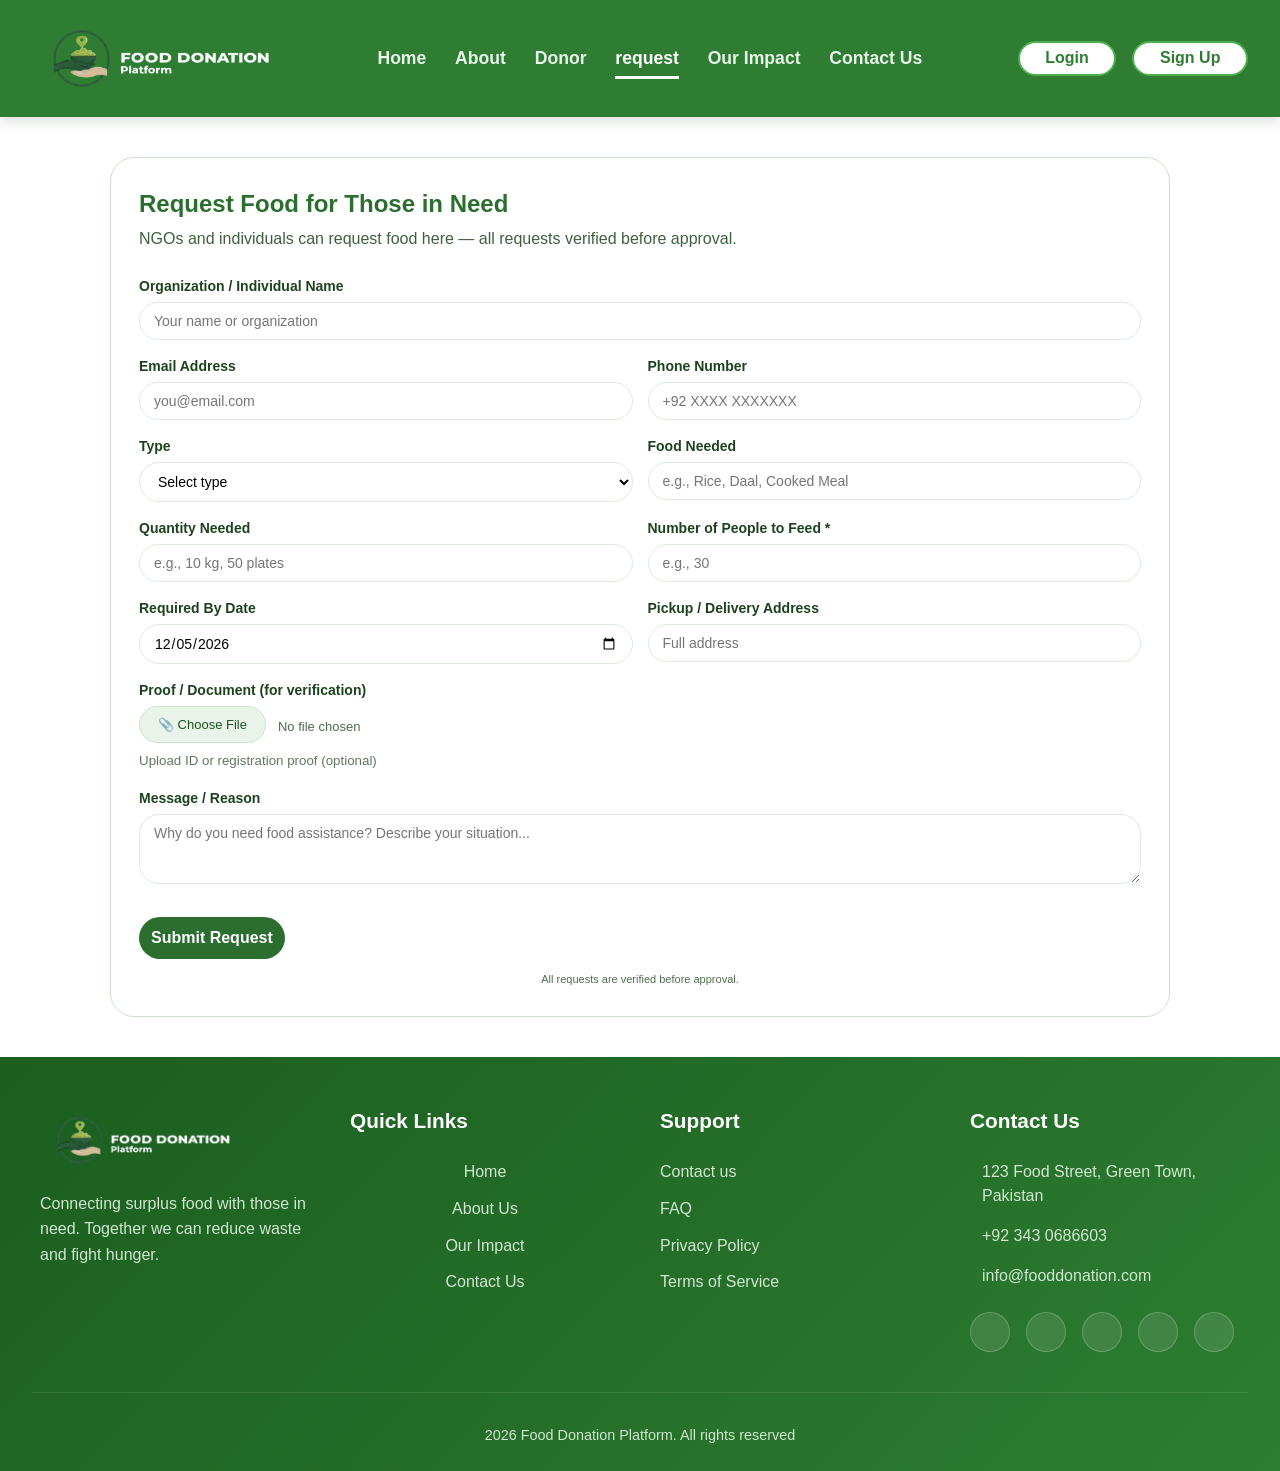
<file: request.html>
<!DOCTYPE html>
<html lang="en">
<head>
  <meta charset="UTF-8">
  <meta name="viewport" content="width=device-width, initial-scale=1.0">
  <title>FoodShare | Request Food</title>
  <style>


/* style.css - Green & White Theme for FoodDonation Platform */
:root {
    /* Primary Green Colors - Single source of truth */
    --primary-green: #4CAF50;
    --primary-green-dark: #2E7D32;
    --primary-green-darker: #1B5E20;
    --primary-green-light: #81C784;
    --primary-green-lighter: #A5D6A7;
    --primary-green-bg: #E8F5E9;
    
    /* White & Neutral Colors */
    --white: #FFFFFF;
    --white-off: #F8F9FA;
    --white-smoke: #F5F5F5;
    --gray-light: #E0E0E0;
    
    /* Text Colors */
    --text-dark: #1B5E20;
    --text-medium: #2E7D32;
    --text-light: #4A6B4A;
    --text-muted: #6B8E6B;
    
    /* Border Colors */
    --border-light: #D0E8D0;
    --border-medium: #A5D6A7;
    
    /* Background Colors */
    --bg-light: #F5F9F5;
    --bg-card: #FFFFFF;
    --bg-section: #FAFDFA;
}

    /* simple green & white theme - no extra fluff */
    * {
      margin: 0;
      padding: 0;
      box-sizing: border-box;
    }

    body {
      font-family: -apple-system, BlinkMacSystemFont, 'Segoe UI', Roboto, Helvetica, Arial, sans-serif;
      background: #fff;
      color: #1a3a1a;
      line-height: 1.5;
    }

    /* green color scheme */
    .container {
      max-width: 1100px;
      margin: 0 auto;
      padding: 0 20px;
    }

   /* ----- HEADER & NAVIGATION ----- */
header {
    background-color: var(--primary-green-dark);
    padding: 1rem 2rem;
    display: flex;
    align-items: center;
    justify-content: space-between;
    flex-wrap: wrap;
    box-shadow: 0 4px 12px rgba(0, 40, 0, 0.15);
}

header img {
    max-width: 250px;
    height: auto;
}

.header-buttons {
    display: flex;
    gap: 1rem;
}

.header-btn {
    background: var(--white);
    border: 2px solid var(--primary-green);
    padding: 0.4rem 1.6rem;
    border-radius: 40px;
    font-weight: 600;
    color: var(--primary-green-dark);
    cursor: pointer;
    transition: 0.2s;
    font-size: 1rem;
}

.header-btn.active {
    background: var(--white);
    color: var(--primary-green-dark);
    border-color: var(--primary-green);
}

.header-btn:hover {
    background: var(--primary-green-bg);
}

nav ul {
    list-style: none;
    display: flex;
    gap: 1.8rem;
}

nav a {
    text-decoration: none;
    color: var(--primary-green-bg);
    font-weight: 600;
    font-size: 1.1rem;
    padding: 0.5rem 0;
    border-bottom: 3px solid transparent;
    transition: 0.2s;
}

nav a:hover,
nav a.active {
    border-bottom-color: var(--white);
    color: var(--white);
}

    /* two column layout */
    .main-grid {
      display: flex;
      gap: 30px;
      margin: 40px 0;
      flex-wrap: wrap;
    }

    .form-box {
      flex: 2;
      background: white;
      border: 1px solid #cde2cd;
      border-radius: 24px;
      padding: 28px;
    }

    .info-box {
      flex: 1;
    }

    /* cards */
    .card {
      background: white;
      border: 1px solid #cde2cd;
      border-radius: 20px;
      padding: 20px;
      margin-bottom: 20px;
    }

    .card h3 {
      color: #2b6e2f;
      border-left: 4px solid #2b6e2f;
      padding-left: 12px;
      margin-bottom: 12px;
      font-size: 18px;
    }

    /* form elements */
    .field {
      margin-bottom: 16px;
    }

    label {
      display: block;
      font-weight: 600;
      margin-bottom: 5px;
      font-size: 14px;
      color: #1d421d;
    }

    input, select, textarea {
      width: 100%;
      padding: 10px 14px;
      border: 1.5px solid #deecde;
      border-radius: 30px;
      font-size: 14px;
      font-family: inherit;
      background: white;
    }

    input:focus, select:focus, textarea:focus {
      outline: none;
      border-color: #2b6e2f;
    }

    .two-cols {
      display: flex;
      gap: 15px;
      flex-wrap: wrap;
    }

    .two-cols .field {
      flex: 1;
    }

    textarea {
      border-radius: 20px;
      resize: vertical;
    }

    .file-row {
      display: flex;
      align-items: center;
      gap: 12px;
      flex-wrap: wrap;
    }

    .file-btn {
      background: #e9f3e9;
      border: 1px solid #cde2cd;
      padding: 8px 18px;
      border-radius: 40px;
      cursor: pointer;
      font-size: 13px;
      font-weight: 500;
      color: #1e5422;
    }

    .file-btn:hover {
      background: #d9ecd9;
    }

    input[type="file"] {
      display: none;
    }

    .file-name {
      font-size: 13px;
      color: #4a6e4a;
    }

    .submit-btn {
      background: #2b6e2f;
      color: white;
      border: none;
      max-width: 50%;
      
      padding: 12px;
      font-size: 16px;
      font-weight: bold;
      border-radius: 50px;
      cursor: pointer;
      margin-top: 10px;
    }

    .submit-btn:hover {
      background: #1e5422;
    }

    .msg-area {
      margin-top: 15px;
      padding: 10px;
      border-radius: 50px;
      text-align: center;
      font-size: 14px;
      font-weight: 500;
      display: none;
    }

    .msg-area.show {
      display: block;
    }

    .social-icons {
      display: flex;
      gap: 20px;
      margin-top: 12px;
    }

    .social-icons span {
      font-size: 28px;
      cursor: pointer;
    }

    .help-btn {
      width: 100%;
      background: #e9f3e9;
      border: 1px solid #2b6e2f;
      border-radius: 40px;
      padding: 8px;
      font-weight: 600;
      color: #1e5422;
      cursor: pointer;
      margin-top: 10px;
    }

    /* ----- FOOTER ----- */
footer {
    background: linear-gradient(135deg, var(--primary-green-darker) 0%, var(--primary-green-dark) 100%);
    color: var(--white);
    padding: 3rem 2rem 1.5rem;
    margin-top: auto;
    position: relative;
}

.footer-wave {
    position: absolute;
    top: -50px;
    left: 0;
    width: 100%;
    height: 50px;
    background: url('data:image/svg+xml,<svg xmlns="http://www.w3.org/2000/svg" viewBox="0 0 1440 320"><path fill="%232e7d32" fill-opacity="1" d="M0,96L48,112C96,128,192,160,288,160C384,160,480,128,576,122.7C672,117,768,139,864,154.7C960,171,1056,181,1152,170.7C1248,160,1344,128,1392,112L1440,96L1440,320L1392,320C1344,320,1248,320,1152,320C1056,320,960,320,864,320C768,320,672,320,576,320C480,320,384,320,288,320C192,320,96,320,48,320L0,320Z"/></svg>');
    background-size: cover;
    background-repeat: no-repeat;
}

.footer-container {
    max-width: 1200px;
    margin: 0 auto;
    display: grid;
    grid-template-columns: repeat(auto-fit, minmax(250px, 1fr));
    gap: 2.5rem;
    margin-bottom: 2.5rem;
}

.footer-col h3 {
    color: var(--white);
    font-size: 1.3rem;
    margin-bottom: 1rem;
    position: relative;
    padding-bottom: 0.5rem;
}

.footer-col p {
    color: var(--border-light);
    line-height: 1.6;
    margin-bottom: 1rem;
}

.footer-logo {
    display: flex;
    align-items: center;
    gap: 10px;
    margin-bottom: 1rem;
}

.footer-links {
    list-style: none;
}

.footer-links li {
    margin-bottom: 0.8rem;
}

.footer-links a {
    color: var(--border-light);
    text-decoration: none;
    transition: 0.3s;
    display: inline-block;
}

.footer-links a:hover {
    color: var(--white);
    transform: translateX(5px);
}

.contact-info {
    list-style: none;
}

.contact-info li {
    display: flex;
    align-items: center;
    gap: 12px;
    margin-bottom: 1rem;
    color: var(--border-light);
}

.contact-info a {
    color: var(--border-light);
    text-decoration: none;
    transition: 0.3s;
}

.contact-info a:hover {
    color: var(--white);
}

.social-links {
    display: flex;
    gap: 1rem;
    margin-top: 1.5rem;
}

.social-links a {
    display: flex;
    align-items: center;
    justify-content: center;
    width: 40px;
    height: 40px;
    background: rgba(255, 255, 255, 0.1);
    border-radius: 50%;
    color: var(--white);
    text-decoration: none;
    transition: 0.3s;
    border: 1px solid rgba(255, 255, 255, 0.2);
}

.social-links a:hover {
    background: var(--white);
    color: var(--primary-green-dark);
    transform: translateY(-3px);
}

.footer-bottom {
    text-align: center;
    padding-top: 2rem;
    border-top: 1px solid rgba(255, 255, 255, 0.1);
    margin-top: 1rem;
}

.footer-bottom p {
    font-size: 0.9rem;
    color: var(--border-light);
}

    @media (max-width: 750px) {
      .form-box {
        padding: 20px;
      }
    }
  </style>
</head>
<body>

  <!-- ==================== HEADER / NAVIGATION ==================== -->
    <header>
        <img src="ff.png" width="250px" height="90px" alt="FoodDonation Logo">
        <nav>
            <ul>
                <li><a href="index.html" >Home</a></li>
                <li><a href="About.html">About</a></li>
                <li><a href="donor.html">Donor</a></li>
                <li><a href="request.html" class="active" id="nav-home">request</a></li>
                <li><a href="impact.html">Our Impact</a></li>
                <li><a href="contact.html">Contact Us</a></li>
            </ul>
            
        </nav>  
         <div class="header-buttons">
            <button class="header-btn active" id="headerLoginBtn" onclick="location.href='login signup.html';">Login</button>
            <button class="header-btn" id="headerSignupBtn" onclick="location.href='login signup.html';">Sign Up</button>
    </div>
        
    </header>

<main class="container">
  <div class="main-grid">
    <!-- form side -->
    <div class="form-box">
      <h2 style="color:#2b6e2f; margin-bottom:5px;">Request Food for Those in Need</h2>
      <p style="margin-bottom:25px; color:#3f603f;">NGOs and individuals can request food here — all requests verified before approval.</p>

      <form id="requestForm">
        <div class="field">
          <label>Organization / Individual Name </label>
          <input type="text" id="fullName" placeholder="Your name or organization">
        </div>

        <div class="two-cols">
          <div class="field">
            <label>Email Address </label>
            <input type="email" id="emailAddr" placeholder="you@email.com">
          </div>
          <div class="field">
            <label>Phone Number </label>
            <input type="tel" id="phoneNum" placeholder="+92 XXXX XXXXXXX">
          </div>
        </div>

        <div class="two-cols">
          <div class="field">
            <label>Type </label>
            <select id="reqType">
              <option value="" disabled selected>Select type</option>
              <option value="NGO">NGO / Non-Profit</option>
              <option value="Individual">Individual / Family</option>
              <option value="Community">Community Center</option>
            </select>
          </div>
          <div class="field">
            <label>Food Needed </label>
            <input type="text" id="foodItem" placeholder="e.g., Rice, Daal, Cooked Meal">
          </div>
        </div>

        <div class="two-cols">
          <div class="field">
            <label>Quantity Needed </label>
            <input type="text" id="foodQty" placeholder="e.g., 10 kg, 50 plates">
          </div>
          <div class="field">
            <label>Number of People to Feed *</label>
            <input type="number" id="peopleCount" placeholder="e.g., 30">
          </div>
        </div>

        <div class="two-cols">
          <div class="field">
            <label>Required By Date </label>
            <input type="date" id="needDate">
          </div>
          <div class="field">
            <label>Pickup / Delivery Address </label>
            <input type="text" id="addressLine" placeholder="Full address">
          </div>
        </div>

        <div class="field">
          <label>Proof / Document (for verification)</label>
          <div class="file-row">
            <label for="proofFile" class="file-btn">📎 Choose File</label>
            <input type="file" id="proofFile" accept="image/*,application/pdf">
            <span id="fileNameShow" class="file-name">No file chosen</span>
          </div>
          <small style="color:#5f785f;">Upload ID or registration proof (optional)</small>
        </div>

        <div class="field">
          <label>Message / Reason </label>
          <textarea id="reasonMsg" rows="3" placeholder="Why do you need food assistance? Describe your situation..."></textarea>
        </div>

        <button type="submit" class="submit-btn" style="text-align: center;"> Submit Request</button>
        <div id="feedbackMsg" class="msg-area"></div>
        <p style="font-size:11px; text-align:center; margin-top:12px; color:#4f6e4f;">All requests are verified before approval.</p>
      </form>
    </div>

   
  </div>
</main>

<!-- ==================== FOOTER ==================== -->
    <footer>
        <div class="footer-wave"></div>

        <div class="footer-container">
            <!-- Column 1: About -->
            <div class="footer-col">
                <div class="footer-logo">
                    <img src="ff.png" width="200px" height="70px" alt="FoodDonation Logo">
                </div>
                <p>Connecting surplus food with those in need. Together we can reduce waste and fight hunger.</p>

            </div>

            <!-- Column 2: Quick Links -->
            <div class="footer-col"  >
                <h3>Quick Links</h3>
                <ul class="footer-links " style="text-align: center;">
                    <li><a href="index.html">Home</a></li>
                    <li><a href="about.html">About Us</a></li>
                    <li><a href="impact.html">Our Impact</a></li>
                    <li><a href="contact.html">Contact Us</a></li>
                </ul>
            </div>


             <!-- Column 3: Quick Links -->
            <div class="footer-col">
                <h3>Support</h3>
                <ul class="footer-links ">
                    <li><a href="Contact us.html">Contact us</a></li>
                    <li><a href="FAQ.html">FAQ</a></li>
                    <li><a href="Privacy Policy.html">Privacy Policy</a></li>
                    <li><a href="Terms of Service.html">Terms of Service</a></li>
                </ul>
            </div>

            <!-- Column 3: Contact Info -->
            <div class="footer-col">
                <h3>Contact Us</h3>
                <ul class="contact-info">
                    <li>
                        <i class="fas fa-location-dot"></i>
                        <span>123 Food Street, Green Town, Pakistan</span>
                    </li>
                    <li>
                        <i class="fas fa-phone"></i>
                        <a href="tel:+923430686603">+92 343 0686603</a>
                    </li>
                    <li>
                        <i class="fas fa-envelope"></i>
                        <a href="mailto:info@fooddonation.com">info@fooddonation.com</a>
                    </li>
                </ul>
                <div class="social-links">
                    <a href="#"><i class="fab fa-facebook-f"></i></a>
                    <a href="#"><i class="fab fa-twitter"></i></a>
                    <a href="#"><i class="fab fa-instagram"></i></a>
                    <a href="#"><i class="fab fa-whatsapp"></i></a>
                    <a href="#"><i class="fab fa-youtube"></i></a>
                </div>
            </div>

        </div>

        <!-- Footer Bottom -->
        <div class="footer-bottom">
            <p>2026 Food Donation Platform. All rights reserved</p>
        </div>
    </footer>
<script>
  // simple vanilla javascript - no extra libraries
  (function() {
    const msgBox = document.getElementById('feedbackMsg');
    
    function showMsg(text, isError) {
      msgBox.textContent = text;
      if (isError) {
        msgBox.style.background = "#ffe9e9";
        msgBox.style.color = "#b33";
      } else {
        msgBox.style.background = "#e1f3e1";
        msgBox.style.color = "#1e5422";
      }
      msgBox.classList.add('show');
      setTimeout(() => {
        msgBox.classList.remove('show');
      }, 3500);
    }

    // file name display
    const fileInput = document.getElementById('proofFile');
    const fileNameSpan = document.getElementById('fileNameShow');
    fileInput.addEventListener('change', function() {
      if (fileInput.files.length > 0) {
        fileNameSpan.textContent = fileInput.files[0].name;
      } else {
        fileNameSpan.textContent = 'No file chosen';
      }
    });

    // set default date to tomorrow
    const datePicker = document.getElementById('needDate');
    const tomorrow = new Date();
    tomorrow.setDate(tomorrow.getDate() + 1);
    const yyyy = tomorrow.getFullYear();
    const mm = String(tomorrow.getMonth() + 1).padStart(2, '0');
    const dd = String(tomorrow.getDate()).padStart(2, '0');
    datePicker.value = `${yyyy}-${mm}-${dd}`;

    // form submit
    const form = document.getElementById('requestForm');
    form.addEventListener('submit', function(e) {
      e.preventDefault();

      const name = document.getElementById('fullName').value.trim();
      const email = document.getElementById('emailAddr').value.trim();
      const phone = document.getElementById('phoneNum').value.trim();
      const type = document.getElementById('reqType').value;
      const food = document.getElementById('foodItem').value.trim();
      const quantity = document.getElementById('foodQty').value.trim();
      const people = document.getElementById('peopleCount').value.trim();
      const reqDate = document.getElementById('needDate').value;
      const address = document.getElementById('addressLine').value.trim();
      const reason = document.getElementById('reasonMsg').value.trim();

      // validations
      if (!name) { showMsg("❌ Please enter name or organization name.", true); return; }
      if (!email) { showMsg("❌ Email address is required.", true); return; }
      if (!email.includes('@') || !email.includes('.')) { showMsg("❌ Enter valid email address.", true); return; }
      if (!phone) { showMsg("❌ Phone number is required.", true); return; }
      if (!type) { showMsg("❌ Please select request type.", true); return; }
      if (!food) { showMsg("❌ What food do you need?", true); return; }
      if (!quantity) { showMsg("❌ Specify quantity needed.", true); return; }
      if (!people || isNaN(parseInt(people)) || parseInt(people) <= 0) { showMsg("❌ Number of people must be positive number.", true); return; }
      if (!reqDate) { showMsg("❌ Please select required by date.", true); return; }
      const todayDate = new Date().toISOString().split('T')[0];
      if (reqDate < todayDate) { showMsg("⚠️ Required date cannot be in the past.", true); return; }
      if (!address) { showMsg("❌ Pickup/Delivery address is required.", true); return; }
      if (!reason) { showMsg("❌ Please share the reason for food assistance.", true); return; }

      // store request in localStorage (simple)
      const requestId = Date.now();
      const requestData = {
        id: requestId,
        name: name,
        email: email,
        phone: phone,
        type: type,
        food: food,
        quantity: quantity,
        people: people,
        date: reqDate,
        address: address,
        reason: reason,
        file: fileInput.files.length ? fileInput.files[0].name : 'none',
        submitted: new Date().toLocaleString()
      };
      
      let existing = localStorage.getItem('foodRequests');
      let allReqs = existing ? JSON.parse(existing) : [];
      allReqs.push(requestData);
      localStorage.setItem('foodRequests', JSON.stringify(allReqs));

      showMsg(`✅ Thank you ${name}! Request #${requestId} submitted. Team will verify within 24hrs.`, false);
      
      // reset form
      form.reset();
      fileNameSpan.textContent = 'No file chosen';
      // reset file input
      fileInput.value = '';
      // set date again
      const newTomorrow = new Date();
      newTomorrow.setDate(newTomorrow.getDate() + 1);
      const ny = newTomorrow.getFullYear();
      const nm = String(newTomorrow.getMonth() + 1).padStart(2,'0');
      const nd = String(newTomorrow.getDate()).padStart(2,'0');
      datePicker.value = `${ny}-${nm}-${nd}`;
      
      msgBox.scrollIntoView({ behavior: 'smooth', block: 'nearest' });
    });

    // helper for showing info on button clicks
    function infoAlert(msg) {
      showMsg(msg, false);
    }

    // all interactive buttons - each does its job
    document.getElementById('donateLink')?.addEventListener('click', (e) => {
      e.preventDefault();
      infoAlert("🍲 Donate Food: Share surplus meals. Contact donate@foodshare.com to schedule pickup.");
    });
    document.getElementById('availableLink')?.addEventListener('click', (e) => {
      e.preventDefault();
      infoAlert("🥫 Available Food: 15kg rice, 30 cooked meals, 8 vegetable packs. Call +92 300 123 4567.");
    });
    document.getElementById('howLink')?.addEventListener('click', (e) => {
      e.preventDefault();
      infoAlert("❓ How it works: Fill request → Verification (24h) → Match with donors → Delivery arranged.");
    });
    document.getElementById('partnersLink')?.addEventListener('click', (e) => {
      e.preventDefault();
      infoAlert("🤝 Partners: Karachi Food Bank, Roshan Pakistan, Local Mosques. Join us to end hunger.");
    });
    document.getElementById('requestLink')?.addEventListener('click', (e) => {
      e.preventDefault();
      document.querySelector('.form-box').scrollIntoView({ behavior: 'smooth' });
      infoAlert("📋 Fill the request form above to get food assistance.");
    });

    // footer links
    document.getElementById('footDonate')?.addEventListener('click', (e) => {
      e.preventDefault();
      infoAlert("🍽️ Donate extra food. Email donate@foodshare.com for pickup.");
    });
    document.getElementById('footRequest')?.addEventListener('click', (e) => {
      e.preventDefault();
      document.querySelector('.form-box').scrollIntoView({ behavior: 'smooth' });
      infoAlert("Use the request form to apply for food assistance.");
    });
    document.getElementById('footAvailable')?.addEventListener('click', (e) => {
      e.preventDefault();
      infoAlert("🥗 Current surplus: fresh produce & cooked meals. Contact helpline.");
    });
    document.getElementById('footHow')?.addEventListener('click', (e) => {
      e.preventDefault();
      infoAlert("Simple process: request → verification → food distribution.");
    });
    document.getElementById('footPartners')?.addEventListener('click', (e) => {
      e.preventDefault();
      infoAlert("Partner with FoodShare. Email partners@foodshare.com");
    });
    document.getElementById('footContact')?.addEventListener('click', (e) => {
      e.preventDefault();
      infoAlert("📞 Contact: support@foodshare.com | Helpline +92 21 111 222 333");
    });
    document.getElementById('footFaq')?.addEventListener('click', (e) => {
      e.preventDefault();
      infoAlert("FAQ: Verification takes 24-48hrs. Delivery is free for verified requests.");
    });
    document.getElementById('footPrivacy')?.addEventListener('click', (e) => {
      e.preventDefault();
      infoAlert("Privacy: Your data is safe, never shared with third parties.");
    });
    document.getElementById('footTerms')?.addEventListener('click', (e) => {
      e.preventDefault();
      infoAlert("Terms: Provide honest info. Misuse leads to account ban.");
    });

    // help button
    document.getElementById('helpNowBtn')?.addEventListener('click', () => {
      infoAlert("📧 Support team ready. Email support@foodshare.com or call +92 300 123 4567");
    });

    // social icons
    document.getElementById('fbIcon')?.addEventListener('click', () => {
      infoAlert("🔗 Share FoodShare on Facebook to spread kindness.");
    });
    document.getElementById('igIcon')?.addEventListener('click', () => {
      infoAlert("📷 Follow @foodshare.pk on Instagram for impact stories.");
    });
    document.getElementById('homeIcon')?.addEventListener('click', () => {
      window.scrollTo({ top: 0, behavior: 'smooth' });
      infoAlert("🏠 Welcome to FoodShare — connecting surplus food with communities.");
    });
  })();
</script>
</body>
</html>
</file>
<file: style.css>
/* style.css - Green & White Theme for FoodDonation Platform */
:root {
    /* Primary Green Colors - Single source of truth */
    --primary-green: #4CAF50;
    --primary-green-dark: #2E7D32;
    --primary-green-darker: #1B5E20;
    --primary-green-light: #81C784;
    --primary-green-lighter: #A5D6A7;
    --primary-green-bg: #E8F5E9;
    
    /* White & Neutral Colors */
    --white: #FFFFFF;
    --white-off: #F8F9FA;
    --white-smoke: #F5F5F5;
    --gray-light: #E0E0E0;
    
    /* Text Colors */
    --text-dark: #1B5E20;
    --text-medium: #2E7D32;
    --text-light: #4A6B4A;
    --text-muted: #6B8E6B;
    
    /* Border Colors */
    --border-light: #D0E8D0;
    --border-medium: #A5D6A7;
    
    /* Background Colors */
    --bg-light: #F5F9F5;
    --bg-card: #FFFFFF;
    --bg-section: #FAFDFA;
}

* {
    margin: 0;
    padding: 0;
    box-sizing: border-box;
    font-family: 'Segoe UI', Roboto, system-ui, sans-serif;
}

body {
    background-color: var(--white);
    color: var(--text-dark);
    display: flex;
    flex-direction: column;
    min-height: 100vh;
}


/* ========== BACKGROUND IMAGE SLIDER (replaces video) ========== */
        .bg-slider {
            position: fixed;
            top: 0;
            left: 0;
            width: 100%;
            height: 100%;
            z-index: -2;
            overflow: hidden;
        }

        .slide {
            position: absolute;
            top: 0;
            left: 0;
            width: 100%;
            height: 100%;
            background-size: cover;
            background-position: center center;
            background-repeat: no-repeat;
            opacity: 0;
            transition: opacity 1.2s ease-in-out;
            will-change: opacity;
        }

        .slide.active-slide {
            opacity: 1;
            z-index: 2;
        }

        /* Dark overlay for text readability */
        .bg-slider::after {
            content: "";
            position: absolute;
            top: 0;
            left: 0;
            width: 100%;
            height: 100%;
            background: rgba(0, 0, 0, 0.55);
            z-index: 5;
            pointer-events: none;
        }

        /* Subtle gradient overlay */
        .bg-slider::before {
            content: "";
            position: absolute;
            top: 0;
            left: 0;
            width: 100%;
            height: 100%;
            background: linear-gradient(135deg, rgba(0,0,0,0.3) 0%, rgba(0,0,0,0.15) 100%);
            z-index: 4;
            pointer-events: none;
        }







        


















/* ----- HEADER & NAVIGATION ----- */
header {
    background-color: var(--primary-green-dark);
    padding: 1rem 2rem;
    display: flex;
    align-items: center;
    justify-content: space-between;
    flex-wrap: wrap;
    box-shadow: 0 4px 12px rgba(0, 40, 0, 0.15);
}

header img {
    max-width: 250px;
    height: auto;
}

.header-buttons {
    display: flex;
    gap: 1rem;
}

.header-btn {
    background: var(--white);
    border: 2px solid var(--primary-green);
    padding: 0.4rem 1.6rem;
    border-radius: 40px;
    font-weight: 600;
    color: var(--primary-green-dark);
    cursor: pointer;
    transition: 0.2s;
    font-size: 1rem;
}

.header-btn.active {
    background: var(--white);
    color: var(--primary-green-dark);
    border-color: var(--primary-green);
}

.header-btn:hover {
    background: var(--primary-green-bg);
}

nav ul {
    list-style: none;
    display: flex;
    gap: 1.8rem;
}

nav a {
    text-decoration: none;
    color: var(--primary-green-bg);
    font-weight: 600;
    font-size: 1.1rem;
    padding: 0.5rem 0;
    border-bottom: 3px solid transparent;
    transition: 0.2s;
}

nav a:hover,
nav a.active {
    border-bottom-color: var(--white);
    color: var(--white);
}

/* Video Background */
.video-background {
    position: fixed;
    top: 0;
    left: 0;
    width: 100%;
    height: 100%;
    z-index: -2;
    overflow: hidden;
}

.video-background video {
    width: 100%;
    height: 100%;
    object-fit: cover;
}

.video-overlay {
    position: fixed;
    top: 0;
    left: 0;
    width: 100%;
    height: 100%;
    background: rgba(0, 0, 0, 0.5);
    z-index: -1;
}

/* ----- MAIN CONTAINER ----- */
main {
    flex: 1;
    padding: 2rem 2rem 1rem;
   /* max-width: 1900px;*/
    margin: 0 auto;
    width: 100%;
    background-color: white;
}

.page {
    display: none;
    opacity: 0;
    transition: opacity 0.25s ease;
}

.page.active-page {
    display: block;
    opacity: 1;
}

/* ----- STATS SECTION ----- */
.stats-grid {
    background: var(--white-off);
    border-radius: 48px;
    padding: 40px 32px;
    margin: 40px 0;
    display: flex;
    flex-wrap: wrap;
    justify-content: space-between;
    gap: 28px;
    border: 1px solid var(--border-light);
    box-shadow: 0 6px 14px rgba(0, 0, 0, 0.02);
}

.stat-card {
    flex: 1;
    text-align: center;
    min-width: 160px;
}

.stat-number {
    font-size: 3.2rem;
    font-weight: 800;
    color: var(--primary-green-dark);
    letter-spacing: -1px;
}

.stat-label {
    font-size: 1rem;
    font-weight: 500;
    color: var(--text-light);
    margin-top: 8px;
}

/* ----- DONATION CATEGORIES ----- */
.section-title {
    font-size: 2rem;
    font-weight: 700;
    margin: 48px 0 24px 0;
    color: var(--text-dark);
    padding-left: 20px;
    text-align: left;
    
}

.categories-grid {
    display: grid;
    grid-template-columns: repeat(auto-fit, minmax(200px, 1fr));
    gap: 24px;
    margin-bottom: 40px;

    margin-left: 200px;
    margin-right: 200px;
}

.category-card {
    background: var(--bg-card);
    border-radius: 28px;
    padding: 24px 16px;
    text-align: center;
    box-shadow: 0 8px 20px rgba(0, 0, 0, 0.03);
    border: 1px solid var(--border-light);
    transition: 0.2s;
    cursor: pointer;
}

.category-card:hover {
    border-color: var(--primary-green);
    transform: translateY(-6px);
    background: var(--white-off);
}

.category-emoji {
    font-size: 2.8rem;
    margin-bottom: 12px;
}

.category-name {
    font-weight: 700;
    font-size: 1.2rem;
    color: var(--text-dark);
}

.category-desc {
    font-size: 0.85rem;
    color: var(--text-light);
    margin-top: 8px;
}

/* ----- HOW IT WORKS ----- */
.steps-container {
    display: flex;
    flex-wrap: wrap;
    gap: 28px;
    margin: 32px 0 60px;
    margin-left: 200px;
    margin-right: 200px;
}

.step {
    background: var(--bg-card);
    flex: 1;
    border-radius: 32px;
    padding: 32px 24px;
    text-align: center;
    border: 1px solid var(--border-light);
    transition: all 0.2s;
}

.step-number {
    background: var(--primary-green-dark);
    color: var(--white);
    width: 48px;
    height: 48px;
    font-size: 1.6rem;
    font-weight: bold;
    border-radius: 60px;
    display: inline-flex;
    align-items: center;
    justify-content: center;
    margin-bottom: 20px;
}

.step h3 {
    font-size: 1.6rem;
    margin-bottom: 12px;
    color: var(--text-dark);
}

.step p {
    color: var(--text-light);
}

/* ----- HOME SECTION (Hero) ----- */
#home-section {
    min-height: 70vh;
    display: flex;
    align-items: center;
    justify-content: center;
    padding: 2rem;
}

.hero {
    text-align: center;
    background: rgba(255, 255, 255, 0.95);
    backdrop-filter: blur(0px);
    padding: 7rem 6rem;
   border-radius: 60px;
    max-width: 3000px;
    width: 100%;
   border: 2px solid var(--border-medium);
    box-shadow: 0 20px 40px rgba(0, 0, 0, 0.1);
    margin: 0px;
}

.tagline {
    font-size: 2.5rem;
    font-weight: 700;
    color: var(--text-dark);
    margin-bottom: 2rem;
    line-height: 1.4;
}

.tagline span {
    color: var(--primary-green-dark);
    display: block;
    font-size: 1.8rem;
    margin-top: 0.5rem;
}

/* Image Container */
.images-container {
    display: flex;
    justify-content: center;
    gap: 8rem;
    margin: 3rem 0;
    flex-wrap: wrap;
}

.image-card {
    text-align: center;
    animation: float 3s ease-in-out infinite;
}

.image-card:nth-child(2) {
    animation-delay: 1s;
}

@keyframes float {
    0%, 100% { transform: translateY(0); }
    50% { transform: translateY(-10px); }
}

.image-wrapper {
    width: 200px;
    height: 200px;
    border-radius: 50%;
    overflow: hidden;
    border: 4px solid var(--primary-green);
    box-shadow: 0 10px 30px rgba(0, 0, 0, 0.2);
    margin-bottom: 1rem;
    background: var(--primary-green-bg);
}

.image-wrapper img {
    width: 100%;
    height: 100%;
    object-fit: cover;
    transition: transform 0.3s;
}

.image-wrapper:hover img {
    transform: scale(1.1);
}

.image-card h3 {
    color: var(--text-dark);
    font-size: 1.5rem;
    margin-bottom: 0.5rem;
}

/* Action Buttons */
.action-buttons {
    display: flex;
    gap: 2rem;
    justify-content: center;
    flex-wrap: wrap;
    margin-top: 2rem;
}

.btn {
    border: none;
    padding: 1rem 2.8rem;
    font-size: 1.3rem;
    font-weight: 600;
    border-radius: 60px;
    cursor: pointer;
    transition: all 0.3s;
    text-transform: uppercase;
    letter-spacing: 1px;
    box-shadow: 0 10px 20px rgba(0, 0, 0, 0.1);
}

.btn.primary {
    background: var(--primary-green-dark);
    color: var(--white);
}

.btn.primary:hover {
    background: var(--primary-green-darker);
    transform: scale(1.05);
    box-shadow: 0 15px 30px rgba(46, 125, 50, 0.3);
}

.btn.secondary {
    background: var(--white);
    color: var(--primary-green-dark);
    border: 2px solid var(--primary-green-dark);
}

.btn.secondary:hover {
    background: var(--primary-green-bg);
    transform: scale(1.05);
}

/* ----- FOOTER ----- */
footer {
    background: linear-gradient(135deg, var(--primary-green-darker) 0%, var(--primary-green-dark) 100%);
    color: var(--white);
    padding: 3rem 2rem 1.5rem;
    margin-top: auto;
    position: relative;
}

.footer-wave {
    position: absolute;
    top: -50px;
    left: 0;
    width: 100%;
    height: 50px;
    background: url('data:image/svg+xml,<svg xmlns="http://www.w3.org/2000/svg" viewBox="0 0 1440 320"><path fill="%232e7d32" fill-opacity="1" d="M0,96L48,112C96,128,192,160,288,160C384,160,480,128,576,122.7C672,117,768,139,864,154.7C960,171,1056,181,1152,170.7C1248,160,1344,128,1392,112L1440,96L1440,320L1392,320C1344,320,1248,320,1152,320C1056,320,960,320,864,320C768,320,672,320,576,320C480,320,384,320,288,320C192,320,96,320,48,320L0,320Z"/></svg>');
    background-size: cover;
    background-repeat: no-repeat;
}

.footer-container {
    max-width: 1200px;
    margin: 0 auto;
    display: grid;
    grid-template-columns: repeat(auto-fit, minmax(250px, 1fr));
    gap: 2.5rem;
    margin-bottom: 2.5rem;
}

.footer-col h3 {
    color: var(--white);
    font-size: 1.3rem;
    margin-bottom: 1rem;
    position: relative;
    padding-bottom: 0.5rem;
}

.footer-col p {
    color: var(--border-light);
    line-height: 1.6;
    margin-bottom: 1rem;
}

.footer-logo {
    display: flex;
    align-items: center;
    gap: 10px;
    margin-bottom: 1rem;
}

.footer-links {
    list-style: none;
}

.footer-links li {
    margin-bottom: 0.8rem;
}

.footer-links a {
    color: var(--border-light);
    text-decoration: none;
    transition: 0.3s;
    display: inline-block;
}

.footer-links a:hover {
    color: var(--white);
    transform: translateX(5px);
}

.contact-info {
    list-style: none;
}

.contact-info li {
    display: flex;
    align-items: center;
    gap: 12px;
    margin-bottom: 1rem;
    color: var(--border-light);
}

.contact-info a {
    color: var(--border-light);
    text-decoration: none;
    transition: 0.3s;
}

.contact-info a:hover {
    color: var(--white);
}

.social-links {
    display: flex;
    gap: 1rem;
    margin-top: 1.5rem;
}

.social-links a {
    display: flex;
    align-items: center;
    justify-content: center;
    width: 40px;
    height: 40px;
    background: rgba(255, 255, 255, 0.1);
    border-radius: 50%;
    color: var(--white);
    text-decoration: none;
    transition: 0.3s;
    border: 1px solid rgba(255, 255, 255, 0.2);
}

.social-links a:hover {
    background: var(--white);
    color: var(--primary-green-dark);
    transform: translateY(-3px);
}

.footer-bottom {
    text-align: center;
    padding-top: 2rem;
    border-top: 1px solid rgba(255, 255, 255, 0.1);
    margin-top: 1rem;
}

.footer-bottom p {
    font-size: 0.9rem;
    color: var(--border-light);
}

/* Utility Classes */
.small-note {
    font-size: 0.9rem;
    color: var(--text-muted);
    margin-top: 0.5rem;
}

.success-message {
    background: var(--primary-green-bg);
    padding: 0.8rem 1.5rem;
    border-radius: 100px;
    color: var(--text-dark);
    font-weight: 500;
    margin-top: 1.5rem;
    border: 2px solid var(--primary-green);
    display: flex;
    align-items: center;
    gap: 10px;
}

/* Responsive Design */
@media (max-width: 768px) {
    header {
        flex-direction: column;
        gap: 1rem;
        text-align: center;
    }

    header img {
        max-width: 200px;
    }

    nav ul {
        gap: 1rem;
        flex-wrap: wrap;
        justify-content: center;
    }

    .tagline {
        font-size: 2rem;
    }

    .tagline span {
        font-size: 1.4rem;
    }

    .image-wrapper {
        width: 150px;
        height: 150px;
    }

    .btn {
        padding: 0.8rem 2rem;
        font-size: 1.1rem;
    }

    .stats-grid {
        flex-direction: column;
        text-align: center;
    }

    .section-title {
        font-size: 1.5rem;
        text-align: center;
        padding-left: 0;
    }

    .footer-container {
        grid-template-columns: 1fr;
        text-align: center;
    }

    .contact-info li {
        justify-content: center;
    }

    .social-links {
        justify-content: center;
    }
}

@media (max-width: 480px) {
    .hero {
        padding: 2rem 1rem;
    }
    
    .images-container {
        gap: 2rem;
    }
    
    .image-wrapper {
        width: 120px;
        height: 120px;
    }
}
</file>
